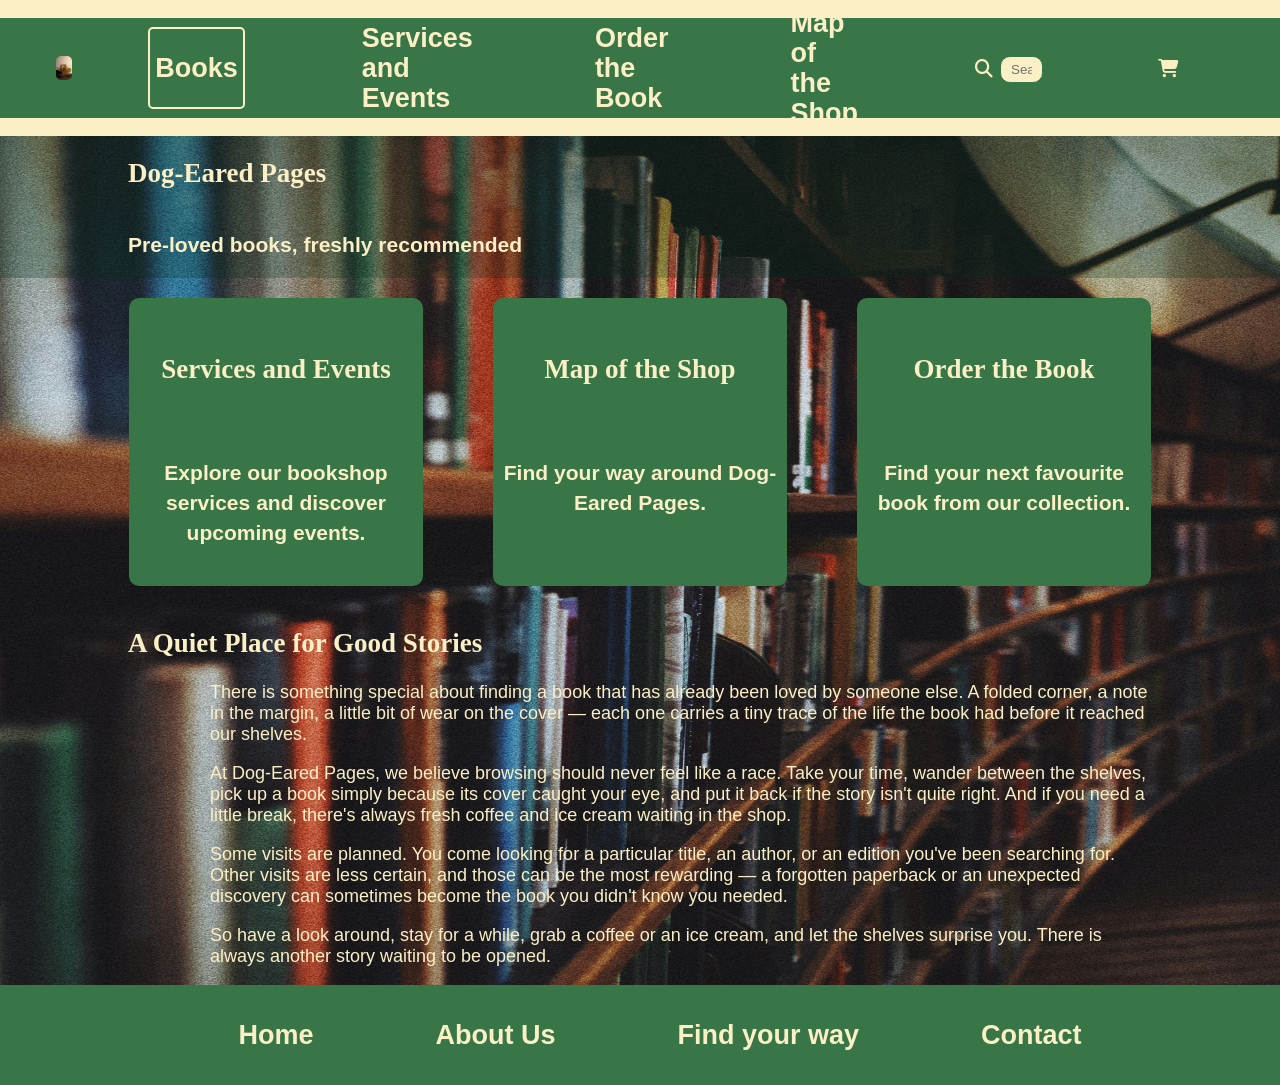
<file: index.html>
<!DOCTYPE html>
<html>
<head>
<meta name="viewport" content="width=device-width, initial-scale=1.0">
<title>Home | Bookshop Dog-Eared Pages</title>
<link rel="stylesheet" href="style.css">
<link rel="stylesheet" href="https://cdnjs.cloudflare.com/ajax/libs/font-awesome/6.6.0/css/all.min.css">

</head>
<body>

    <header>
        <nav>
            <ul class="list">
                <li class="logo">
                    <img src="pic/logo.jpg" alt="Dog-Eared Pages bookshop logo" width="100%">
                </li>
                <li>
                    <a href="books.html" class="active"><h2>Books</h2></a>
                </li>
                <li>
                    <a href="services.html"><h2>Services and Events</h2></a>
                </li>
                <li>
                    <a href="order.html"><h2>Order the Book</h2></a>
                </li>
                <li>
                    <a href="map.html"><h2>Map of the Shop</h2></a>
                </li>
                <li class="search">
                    <a href="#"><input type="text" placeholder="Search books, authors, ISBNs"></a>
                </li>
                <li class="busket">
                    <a href="#"></a>
                </li>
            </ul>
        </nav>
    </header>

    <main>
        <section class="hero">
            <img class="homeimg" src="pic/main_img.jpg" alt="Interior of the fictional Dog-Eared Pages bookshop">

            <div class="hero_text">
                <h1>Dog-Eared Pages</h1>
                <h3>Pre-loved books, freshly recommended</h3>
            </div>
        </section>

        <section class="menu_info">
            <div class="menucards">

                <a href="services.html" class="card">
                    <div>
                        <h1>Services and Events</h1>
                    </div>
                    <h3>Explore our bookshop services and discover upcoming events.</h3>
                </a>

                <a href="map.html" class="card">
                    <div>
                        <h1>Map of the Shop</h1>
                    </div>
                    <h3>Find your way around Dog-Eared Pages.</h3>
                </a>

                <a href="order.html" class="card">
                    <div>
                        <h1>Order the Book</h1>
                    </div>
                    <h3>Find your next favourite book from our collection.</h3>
                </a>

            </div>
        </section>

        <div class="hero_text1">
            <h2>A Quiet Place for Good Stories</h2>
            <p>There is something special about finding a book that has already been loved by someone else.
                A folded corner, a note in the margin, a little bit of wear on the cover — each one carries a tiny trace
                of the life the book had before it reached our shelves.</p>
            <p>At Dog-Eared Pages, we believe browsing should never feel like a race. Take your time, wander between
                the shelves, pick up a book simply because its cover caught your eye, and put it back if the story isn't quite right.
                And if you need a little break, there's always fresh coffee and ice cream waiting in the shop.</p>
            <p>Some visits are planned. You come looking for a particular title, an author, or an edition you've been searching for.
                Other visits are less certain, and those can be the most rewarding — a forgotten paperback or an unexpected discovery can
                sometimes become the book you didn't know you needed.</p>
            <p>So have a look around, stay for a while, grab a coffee or an ice cream, and let the shelves surprise you.
                There is always another story waiting to be opened.</p>
        </div>
    </main>

    <footer class="down">
        <ul class="list">
            <li>
                <a href="index.html"><h2>Home</h2></a>
            </li>
             <li>
                <a href="about.html"><h2>About Us</h2></a>
            </li>
            <li>
                <a href="map.html"><h2>Find your way</h2></a>
            </li>
            <li>
                <a href="contact.html"><h2>Contact</h2></a>
            </li>
        </ul>
    </footer>
 
</body>
</html>
</file>
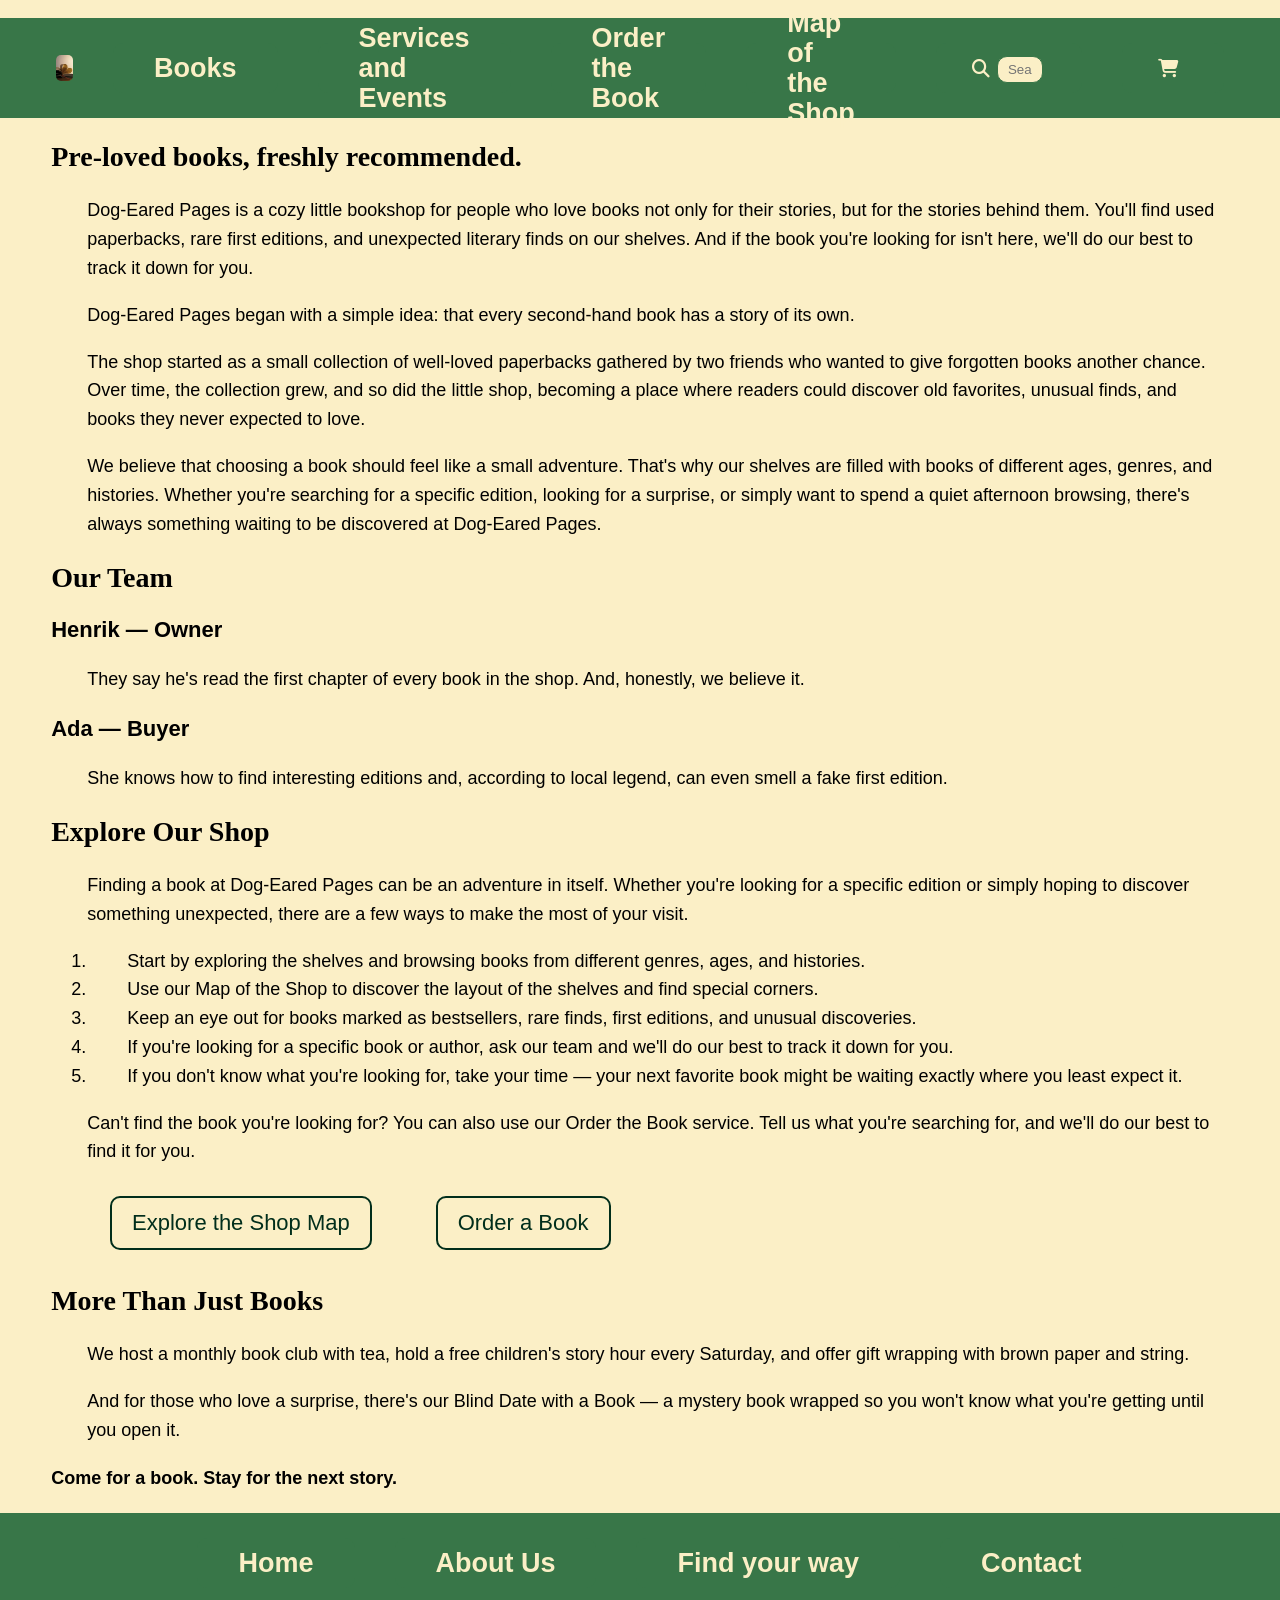
<file: about.html>
<!DOCTYPE html>
<html>
<head>
<meta name="viewport" content="width=device-width, initial-scale=1.0">
<title>About Us | Bookshop Dog-Eared Pages</title>
<link rel="stylesheet" href="style.css">
<link rel="stylesheet" href="https://cdnjs.cloudflare.com/ajax/libs/font-awesome/6.6.0/css/all.min.css">

</head>
<body>

    <header>
        <nav>
            <ul class="list">
                <li class="logo">
                    <img src="pic/logo.jpg" alt="Dog-Eared Pages bookshop logo" width="100%">
                </li>
                <li>
                    <a href="books.html"><h2>Books</h2></a>
                </li>
                <li>
                    <a href="services.html"><h2>Services and Events</h2></a>
                </li>
                <li>
                    <a href="order.html"><h2>Order the Book</h2></a>
                </li>
                <li>
                    <a href="map.html"><h2>Map of the Shop</h2></a>
                </li>
                <li class="search">
                    <a href="#"><input type="text" placeholder="Search books, authors, ISBNs"></a>
                </li>
                <li class="busket">
                    <a href="#"></a>
                </li>
            </ul>
        </nav>
    </header>

    <main class="about_main">
        <h2>Pre-loved books, freshly recommended.</h2>

        <p>Dog-Eared Pages is a cozy little bookshop for people who love books not only for their stories, but for the stories behind them.
        You'll find used paperbacks, rare first editions, and unexpected literary finds on our shelves.
        And if the book you're looking for isn't here, we'll do our best to track it down for you.
        </p>

        <p>Dog-Eared Pages began with a simple idea: that every second-hand book has a story of its own.</p>
        
        <p>The shop started as a small collection of well-loved paperbacks gathered by two friends who wanted to give forgotten
            books another chance. Over time, the collection grew, and so did the little shop, becoming a place where readers
            could discover old favorites, unusual finds, and books they never expected to love.</p>
            
        <p>We believe that choosing a book should feel like a small adventure. That's why our shelves are filled with books of
            different ages, genres, and histories. Whether you're searching for a specific edition, looking for a surprise,
            or simply want to spend a quiet afternoon browsing, there's always something waiting to be discovered at Dog-Eared Pages.</p>

        <h2>Our Team</h2>
        
        <h3>Henrik — Owner</h3>
        <p>They say he's read the first chapter of every book in the shop. And, honestly, we believe it.</p>

        <h3>Ada — Buyer</h3>
        <p>She knows how to find interesting editions and, according to local legend, can even smell a fake first edition.</p>
        
        <h2>Explore Our Shop</h2> <p>Finding a book at Dog-Eared Pages can be an adventure in itself.
            Whether you're looking for a specific edition or simply hoping to discover something unexpected,
            there are a few ways to make the most of your visit.</p>
        <ol>
            <li>Start by exploring the shelves and browsing books from different genres, ages, and histories.</li>
            <li>Use our Map of the Shop to discover the layout of the shelves and find special corners.</li>
            <li>Keep an eye out for books marked as bestsellers, rare finds, first editions, and unusual discoveries.</li>
            <li>If you're looking for a specific book or author, ask our team and we'll do our best to track it down for you.</li>
            <li>If you don't know what you're looking for, take your time — your next favorite book might be waiting exactly
                where you least expect it.</li>
        </ol>
        <p>Can't find the book you're looking for? You can also use our Order the Book service.
            Tell us what you're searching for, and we'll do our best to find it for you.</p>

        <a class="about_button" href="map.html">Explore the Shop Map</a>

        <a class="about_button1" href="order.html">Order a Book</a>
        
        <h2>More Than Just Books</h2>

        <p>We host a monthly book club with tea, hold a free children's story hour every Saturday,
            and offer gift wrapping with brown paper and string.</p>

        <p>And for those who love a surprise, there's our Blind Date with a Book — a mystery book wrapped
            so you won't know what you're getting until you open it.</p>

        <h4>Come for a book. Stay for the next story.</h4>
    </main>
            

    <footer class="down">
        <ul class="list">
            <li>
                <a href="index.html"><h2>Home</h2></a>
            </li>
             <li>
                <a href="about.html" class="active"><h2>About Us</h2></a>
            </li>
            <li>
                <a href="map.html"><h2>Find your way</h2></a>
            </li>
            <li>
                <a href="contact.html"><h2>Contact</h2></a>
            </li>
        </ul>
    </footer>
 
 
</body>
</html>
</file>
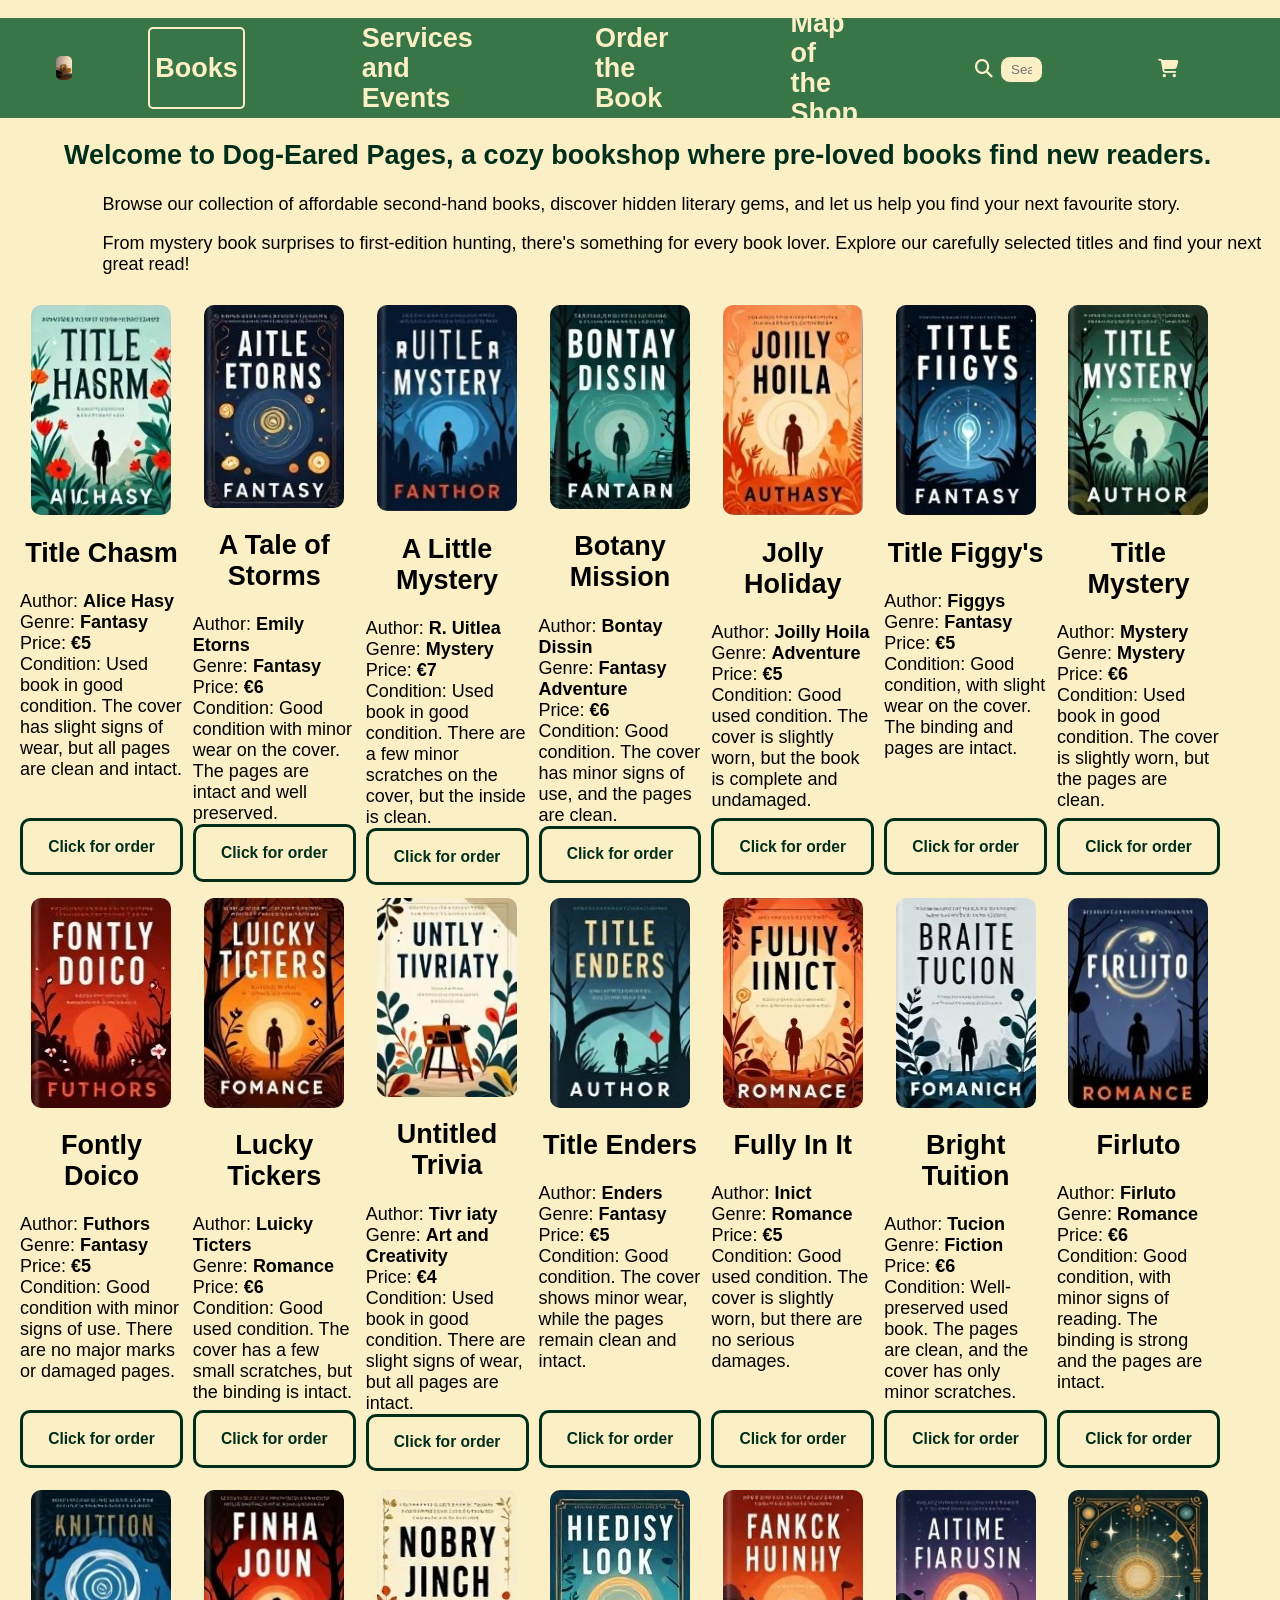
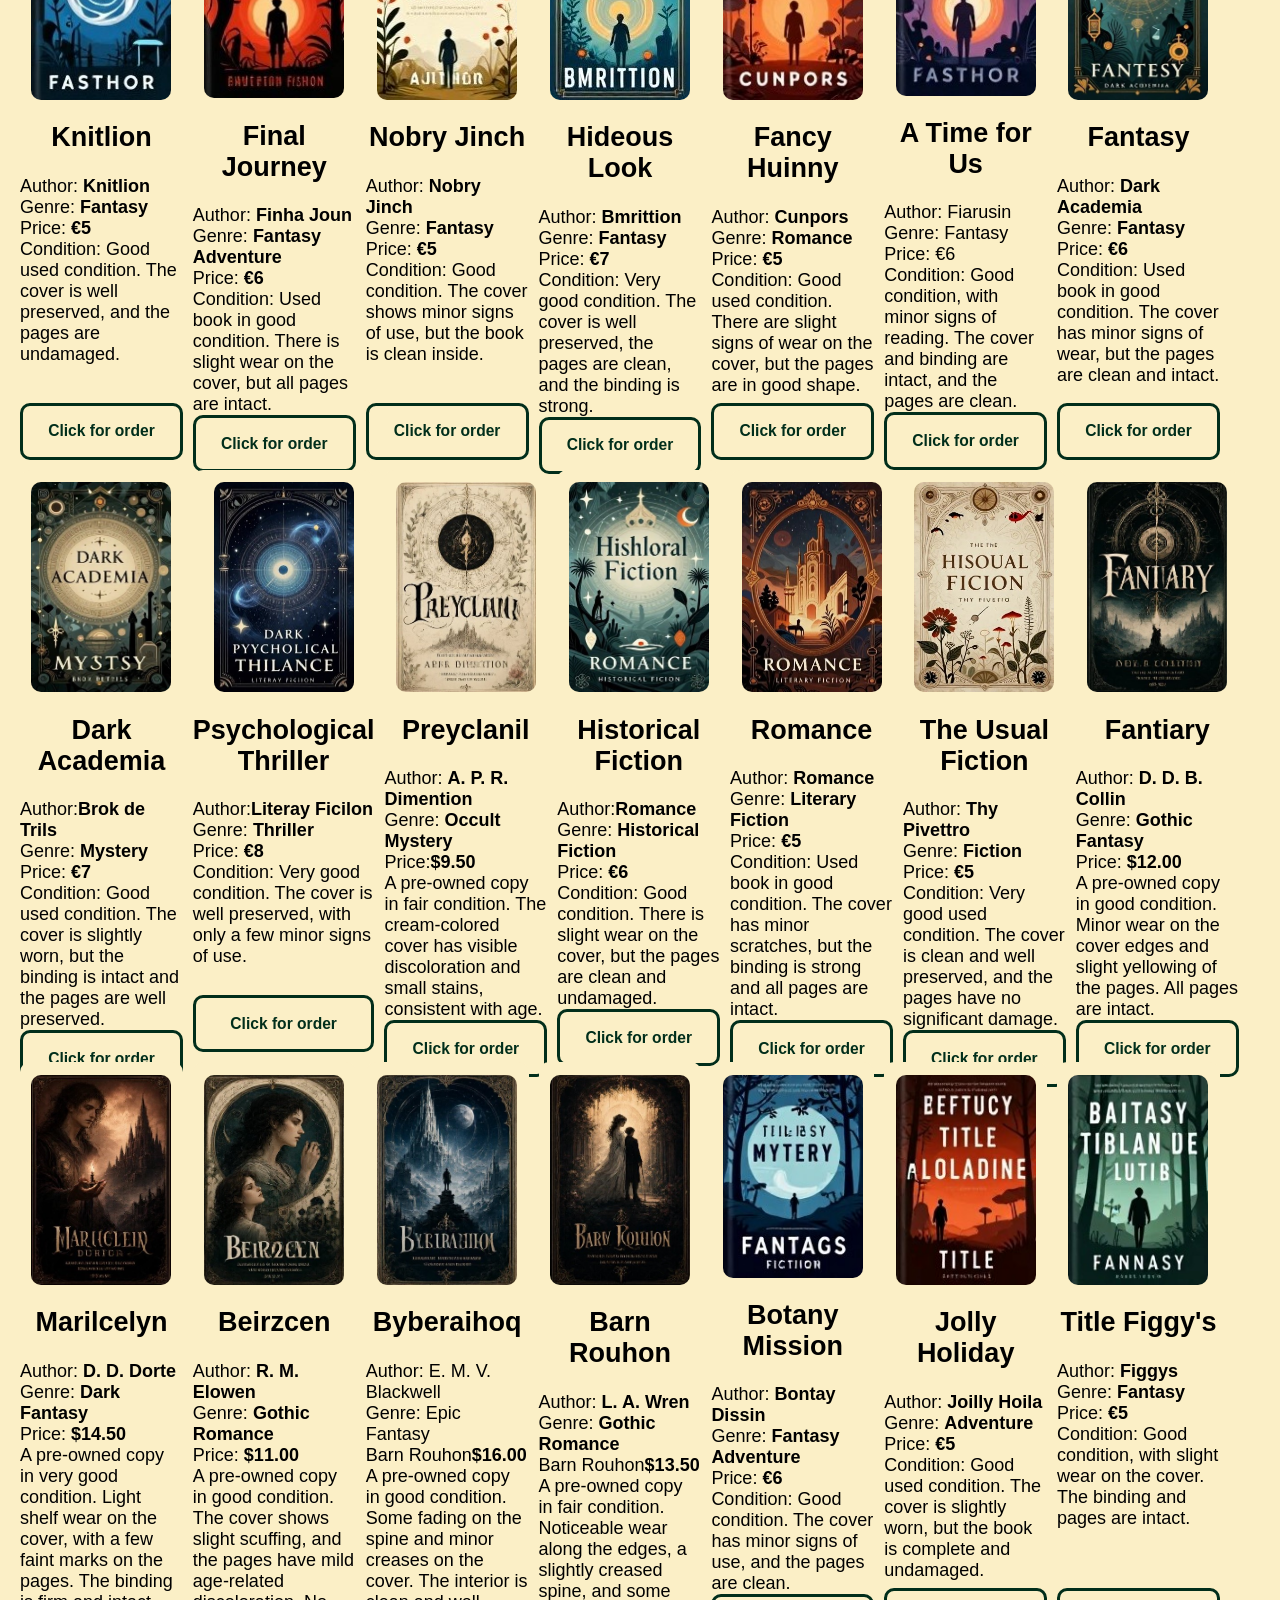
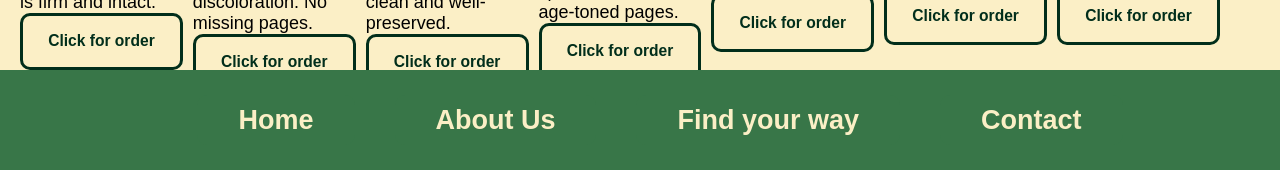
<file: books.html>
<!DOCTYPE html>
<html>
<head>
<meta name="viewport" content="width=device-width, initial-scale=1.0">
<title>Books | Bookshop Dog-Eared Pages</title>
<link rel="stylesheet" href="style.css">
<link rel="stylesheet" href="https://cdnjs.cloudflare.com/ajax/libs/font-awesome/6.6.0/css/all.min.css">

</head>
<body>

    <header>
        <nav>
            <ul class="list">
                <li class="logo">
                    <img src="pic/logo.jpg" alt="Dog-Eared Pages bookshop logo" width="100%">
                </li>
                <li>
                    <a href="books.html" class="active"><h2>Books</h2></a>
                </li>
                <li>
                    <a href="services.html"><h2>Services and Events</h2></a>
                </li>
                <li><a href="order.html" ><h2>Order the Book</h2></a>
                </li>
                <li>
                    <a href="map.html"><h2>Map of the Shop</h2></a>
                </li>
                <li class="search">
                    <a href="#"><input type="text" placeholder="Search books, authors, ISBNs"></a>
                </li>
                <li class="busket">
                    <a href="#"></a>
                </li>
            </ul>
        </nav>
    </header>

    <main>
        <div class="books_text">
            <h2>Welcome to Dog-Eared Pages, a cozy bookshop where pre-loved books find new readers.</h2>
            <p>Browse our collection of affordable second-hand books, discover hidden literary gems,
                and let us help you find your next favourite story.</p>
            <p>From mystery book surprises to first-edition hunting, there's something for every book lover.
                Explore our carefully selected titles and find your next great read!</p>
        </div>
        <div class="new_info">
            <div class="newcards">
                <div>
                    <img class="mainimg" src="pic/books/1.jpg" alt="Title Chasm">
                    <h2>Title Chasm</h2>
                    <p>Author: <strong>Alice Hasy</strong></p>
                    <p>Genre: <strong>Fantasy</strong></p>
                    <p>Price: <strong>€5</strong></p>
                    <p>Condition: Used book in good condition.
                    The cover has slight signs of wear,
                    but all pages are clean and intact.</p>
                    <button>
                        <h3>Click for order</h3>
                    </button>
                </div>
                <div>
                    <img class="mainimg" src="pic/books/2.jpg" alt="A Tale of Storms">
                    <h2>A Tale of Storms</h2>
                    <p>Author: <strong>Emily Etorns</strong></p>
                    <p>Genre: <strong>Fantasy</strong></p>
                    <p>Price: <strong>€6</strong></p>
                    <p>Condition: Good condition with minor wear on the cover.
                    The pages are intact and well preserved.</p>
                    <button>
                        <h3>Click for order</h3>
                    </button>
                </div>
                <div>
                    <img class="mainimg" src="pic/books/3.jpg" alt="A Little Mystery">
                    <h2>A Little Mystery</h2>
                    <p>Author: <strong>R. Uitlea</strong></p>
                    <p>Genre: <strong>Mystery</strong></p>
                    <p>Price: <strong>€7</strong></p>
                    <p>Condition: Used book in good condition.
                        There are a few minor scratches on the cover,
                        but the inside is clean.</p>
                    <button>
                        <h3>Click for order</h3>
                    </button>
                </div>
                <div>
                    <img class="mainimg" src="pic/books/4.jpg" alt="Botany Mission">
                    <h2>Botany Mission</h2>
                    <p>Author: <strong>Bontay Dissin</strong></p>
                    <p>Genre: <strong>Fantasy Adventure</strong></p>
                    <p>Price: <strong>€6</strong></p>
                    <p>Condition: Good condition.
                        The cover has minor signs of use, and the pages are clean.</p>
                    <button>
                        <h3>Click for order</h3>
                    </button>
                </div>
                <div>
                    <img class="mainimg" src="pic/books/5.jpg" alt="Jolly Holiday">
                    <h2>Jolly Holiday</h2>
                    <p>Author: <strong>Joilly Hoila</strong></p>
                    <p>Genre: <strong>Adventure</strong></p>
                    <p>Price: <strong>€5</strong></p>
                    <p>Condition: Good used condition.
                        The cover is slightly worn, but the book is complete and undamaged.</p>
                    <button>
                        <h3>Click for order</h3>
                    </button>
                </div>
                <div>
                    <img class="mainimg" src="pic/books/6.jpg" alt="Title Figgy's">
                    <h2>Title Figgy's</h2>
                    <p>Author: <strong>Figgys</strong></p>
                    <p>Genre: <strong>Fantasy</strong></p>
                    <p>Price: <strong>€5</strong></p>
                    <p>Condition: Good condition, with slight wear on the cover.
                        The binding and pages are intact.</p>
                    <button>
                        <h3>Click for order</h3>
                    </button>
                </div>
                <div>
                    <img class="mainimg" src="pic/books/7.jpg" alt="Title Mystery">
                    <h2>Title Mystery</h2>
                    <p>Author: <strong>Mystery</strong></p>
                    <p>Genre: <strong>Mystery</strong></p>
                    <p>Price: <strong>€6</strong></p>
                    <p>Condition: Used book in good condition.
                        The cover is slightly worn, but the pages are clean.</p>
                    <button>
                        <h3>Click for order</h3>
                    </button>
                </div>
                <div>
                    <img class="mainimg" src="pic/books/8.jpg" alt="Fontly Doico">
                    <h2>Fontly Doico</h2>
                    <p>Author: <strong>Futhors</strong></p>
                    <p>Genre: <strong>Fantasy</strong></p>
                    <p>Price: <strong>€5</strong></p>
                    <p>Condition: Good condition with minor signs of use.
                        There are no major marks or damaged pages.</p>
                    <button>
                        <h3>Click for order</h3>
                    </button>
                </div>
                <div>
                    <img class="mainimg" src="pic/books/9.jpg" alt="Lucky Tickers">
                    <h2>Lucky Tickers</h2>
                    <p>Author: <strong>Luicky Ticters</strong></p>
                    <p>Genre: <strong>Romance</strong></p>
                    <p>Price: <strong>€6</strong></p>
                    <p>Condition: Good used condition.
                        The cover has a few small scratches, but the binding is intact.</p>
                    <button>
                        <h3>Click for order</h3>
                    </button>
                </div>
                <div>
                    <img class="mainimg" src="pic/books/10.jpg" alt="Untitled Trivia">
                    <h2>Untitled Trivia</h2>
                    <p>Author: <strong>Tivr iaty</strong></p>
                    <p>Genre: <strong>Art and Creativity</strong></p>
                    <p>Price: <strong>€4</strong></p>
                    <p>Condition: Used book in good condition.
                        There are slight signs of wear, but all pages are intact.</p>
                    <button>
                        <h3>Click for order</h3>
                    </button>
                </div>
                <div>
                    <img class="mainimg" src="pic/books/11.jpg" alt="Title Enders">
                    <h2>Title Enders</h2>
                    <p>Author: <strong>Enders</strong></p>
                    <p>Genre: <strong>Fantasy</strong></p>
                    <p>Price: <strong>€5</strong></p>
                    <p>Condition: Good condition.
                        The cover shows minor wear, while the pages remain clean and intact.</p>
                    <button>
                        <h3>Click for order</h3>
                    </button>
                </div>
<div>
                    <img class="mainimg" src="pic/books/12.jpg" alt="Fully In It">
                    <h2>Fully In It</h2>
                    <p>Author: <strong>Inict</strong></p>
                    <p>Genre: <strong>Romance</strong></p>
                    <p>Price: <strong>€5</strong></p>
                    <p>Condition: Good used condition.
                        The cover is slightly worn, but there are no serious damages.</p>
                    <button>
                        <h3>Click for order</h3>
                    </button>
                </div>
                <div>
                    <img class="mainimg" src="pic/books/13.jpg" alt="Bright Tuition">
                    <h2>Bright Tuition</h2>
                    <p>Author: <strong>Tucion</strong></p>
                    <p>Genre: <strong>Fiction</strong></p>
                    <p>Price: <strong>€6</strong></p>
                    <p>Condition: Well-preserved used book.
                        The pages are clean, and the cover has only minor scratches.</p>
                    <button>
                        <h3>Click for order</h3>
                    </button>
                </div>
                <div>
                    <img class="mainimg" src="pic/books/14.jpg" alt="Firluto">
                    <h2>Firluto</h2>
                    <p>Author: <strong>Firluto</strong></p>
                    <p>Genre: <strong>Romance</strong></p>
                    <p>Price: <strong>€6</strong></p>
                    <p>Condition: Good condition, with minor signs of reading.
                        The binding is strong and the pages are intact.</p>
                    <button>
                        <h3>Click for order</h3>
                    </button>
                </div>
                <div>
                    <img class="mainimg" src="pic/books/15.jpg" alt="Knitlion">
                    <h2>Knitlion</h2>
                    <p>Author: <strong>Knitlion</strong></p>
                    <p>Genre: <strong>Fantasy</strong></p>
                    <p>Price: <strong>€5</strong></p>
                    <p>Condition: Good used condition.
                        The cover is well preserved, and the pages are undamaged.</p>
                    <button>
                        <h3>Click for order</h3>
                    </button>
                </div>
                <div>
                    <img class="mainimg" src="pic/books/16.jpg" alt="Final Journey">
                    <h2>Final Journey</h2>
                    <p>Author: <strong>Finha Joun</strong></p>
                    <p>Genre: <strong>Fantasy Adventure</strong></p>
                    <p>Price: <strong>€6</strong></p>
                    <p>Condition: Used book in good condition.
                        There is slight wear on the cover, but all pages are intact.</p>
                    <button>
                        <h3>Click for order</h3>
                    </button>
                </div>
                <div>
                    <img class="mainimg" src="pic/books/17.jpg" alt="Nobry Jinch">
                    <h2>Nobry Jinch</h2>
                    <p>Author: <strong>Nobry Jinch</strong></p>
                    <p>Genre: <strong>Fantasy</strong></p>
                    <p>Price: <strong>€5</strong></p>
                    <p>Condition: Good condition.
                        The cover shows minor signs of use, but the book is clean inside.</p>
                    <button>
                        <h3>Click for order</h3>
                    </button>
                </div>
                <div>
                    <img class="mainimg" src="pic/books/18.jpg" alt="Hideous Look">
                    <h2>Hideous Look</h2>
                    <p>Author: <strong>Bmrittion</strong></p>
                    <p>Genre: <strong>Fantasy</strong></p>
                    <p>Price: <strong>€7</strong></p>
                    <p>Condition: Very good condition. The cover is well preserved, 
                        the pages are clean, and the binding is strong.</p>
                    <button>
                        <h3>Click for order</h3>
                    </button>
                </div>
                <div>
                    <img class="mainimg" src="pic/books/19.jpg" alt="Fancy Huinny">
                    <h2>Fancy Huinny</h2>
                    <p>Author: <strong>Cunpors</strong></p>
                    <p>Genre: <strong>Romance</strong></p>
                    <p>Price: <strong>€5</strong></p>
                    <p>Condition: Good used condition. There are slight signs
                        of wear on the cover, but the pages are in good shape.</p>
                    <button>
                        <h3>Click for order</h3>
                    </button>
                </div>
                <div>
                    <img class="mainimg" src="pic/books/20.jpg" alt="A Time for Us">
                    <h2>A Time for Us</h2>
                    <p>Author: Fiarusin<strong></strong></p>
                    <p>Genre: Fantasy<strong></strong></p>
                    <p>Price: €6<strong></strong></p>
                    <p>Condition: Good condition, with minor signs of reading.
                        The cover and binding are intact, and the pages are clean.</p>
                    <button>
                        <h3>Click for order</h3>
                    </button>
                </div>
                <div>
                    <img class="mainimg" src="pic/books/21.jpg" alt="Fantasy">
                    <h2>Fantasy</h2>
                    <p>Author: <strong>Dark Academia</strong></p>
                    <p>Genre: <strong>Fantasy</strong></p>
                    <p>Price: <strong>€6</strong></p>
                    <p>Condition: Used book in good condition.
                        The cover has minor signs of wear, but the pages are clean and intact.</p>
                    <button>
                        <h3>Click for order</h3>
                    </button>
                </div>
                <div>
                    <img class="mainimg" src="pic/books/22.jpg" alt="Dark Academia">
                    <h2>Dark Academia</h2>
                    <p>Author:<strong>Brok de Trils</strong></p>
                    <p>Genre: <strong>Mystery</strong></p>
                    <p>Price: <strong>€7</strong></p>
                    <p>Condition: Good used condition. The cover is slightly worn, 
                        but the binding is intact and the pages are well preserved.</p>
                    <button>
                        <h3>Click for order</h3>
                    </button>
                </div>
                <div>
                    <img class="mainimg" src="pic/books/23.jpg" alt="Psychological Thriller">
                    <h2>Psychological Thriller</h2>
                    <p>Author:<strong>Literay Ficilon</strong></p>
                    <p>Genre: <strong>Thriller</strong></p>
                    <p>Price: <strong>€8</strong></p>
                    <p>Condition: Very good condition. The cover is well preserved,
                        with only a few minor signs of use.</p>
                    <button>
                        <h3>Click for order</h3>
                    </button>
                </div>
                <div>
                    <img class="mainimg" src="pic/books/24.jpg" alt="Preyclanil">
                    <h2>Preyclanil</h2>
                    <p>Author: <strong>A. P. R. Dimention</strong></p>
                    <p>Genre: <strong>Occult Mystery</strong></p>
                    <p>Price:<strong>$9.50</strong></p>
                    <p>A pre-owned copy in fair condition. The cream-colored cover has visible
                        discoloration and small stains, consistent with age.</p>
                    <button>
                        <h3>Click for order</h3>
                    </button>
                </div>
                <div>
                    <img class="mainimg" src="pic/books/25.jpg" alt="Historical Fiction">
                    <h2>Historical Fiction</h2>
                    <p>Author:<strong>Romance</strong></p>
                    <p>Genre: <strong>Historical Fiction</strong></p>
                    <p>Price: <strong>€6</strong></p>
                    <p>Condition: Good condition. There is slight wear on the cover,
                        but the pages are clean and undamaged.</p>
                    <button>
                        <h3>Click for order</h3>
                    </button>
                </div>
                <div>
                    <img class="mainimg" src="pic/books/26.jpg" alt="Romance">
                    <h2>Romance</h2>
                    <p>Author: <strong>Romance</strong></p>
                    <p>Genre: <strong>Literary Fiction</strong></p>
                    <p>Price: <strong>€5</strong></p>
                    <p>Condition: Used book in good condition. The cover has minor scratches,
                        but the binding is strong and all pages are intact.</p>
                    <button>
                        <h3>Click for order</h3>
                    </button>
                </div>
                <div>
                    <img class="mainimg" src="pic/books/27.jpg" alt="The Usual Fiction">
                    <h2>The Usual Fiction</h2>
                    <p>Author: <strong>Thy Pivettro</strong></p>
                    <p>Genre: <strong>Fiction</strong></p>
                    <p>Price: <strong>€5</strong></p>
                    <p>Condition: Very good used condition. The cover is clean and
                        well preserved, and the pages have no significant damage.</p>
                    <button>
                        <h3>Click for order</h3>
                    </button>
                </div>
                <div>
                    <img class="mainimg" src="pic/books/28.jpg" alt="Fantiary">
                    <h2>Fantiary</h2>
                    <p>Author: <strong>D. D. B. Collin</strong></p>
                    <p>Genre: <strong>Gothic Fantasy</strong></p>
                    <p>Price: <strong>$12.00</strong></p>
                    <p>A pre-owned copy in good condition. Minor wear on the cover
                        edges and slight yellowing of the pages. All pages are intact.</p>
                    <button>
                        <h3>Click for order</h3>
                    </button>
                </div>
                <div>
                    <img class="mainimg" src="pic/books/29.jpg" alt="Marilcelyn">
                    <h2>Marilcelyn</h2>
                    <p>Author: <strong>D. D. Dorte</strong></p>
                    <p>Genre: <strong>Dark Fantasy</strong></p>
                    <p>Price: <strong>$14.50</strong></p>
                    <p>A pre-owned copy in very good condition. Light shelf wear on
                        the cover, with a few faint marks on the pages. The binding is firm and intact.</p>
                    <button>
                        <h3>Click for order</h3>
                    </button>
                </div>
                <div>
                    <img class="mainimg" src="pic/books/30.jpg" alt="Beirzcen">
                    <h2>Beirzcen</h2>
                    <p>Author: <strong>R. M. Elowen</strong></p>
                    <p>Genre: <strong>Gothic Romance</strong></p>
                    <p>Price: <strong>$11.00</strong></p>
                    <p>A pre-owned copy in good condition. The cover shows slight scuffing,
                        and the pages have mild age-related discoloration. No missing pages.</p>
                    <button>
                        <h3>Click for order</h3>
                    </button>
                </div>
                <div>
                    <img class="mainimg" src="pic/books/31.jpg" alt="Byberaihoq">
                    <h2>Byberaihoq</h2>
                    <p>Author: E. M. V. Blackwell<strong></strong></p>
                    <p>Genre: Epic Fantasy<strong></strong></p>
                    <p>Barn Rouhon<strong>$16.00</strong></p>
                    <p>A pre-owned copy in good condition. Some fading on the spine
                        and minor creases on the cover. The interior is clean and well-preserved.</p>
                    <button>
                        <h3>Click for order</h3>
                    </button>
                </div>
                <div>
                    <img class="mainimg" src="pic/books/32.jpg" alt="Barn Rouhon">
                    <h2>Barn Rouhon</h2>
                    <p>Author: <strong>L. A. Wren</strong></p>
                    <p>Genre: <strong>Gothic Romance</strong></p>
                    <p>Barn Rouhon<strong>$13.50</strong></p>
                    <p>A pre-owned copy in fair condition. Noticeable wear along the edges,
                        a slightly creased spine, and some age-toned pages.</p>
                    <button>
                        <h3>Click for order</h3>
                    </button>
                </div>
                <div>
                    <img class="mainimg" src="pic/books/33.jpg" alt="Botany Mission">
                    <h2>Botany Mission</h2>
                    <p>Author: <strong>Bontay Dissin</strong></p>
                    <p>Genre: <strong>Fantasy Adventure</strong></p>
                    <p>Price: <strong>€6</strong></p>
                    <p>Condition: Good condition.
                        The cover has minor signs of use, and the pages are clean.</p>
                    <button>
                        <h3>Click for order</h3>
                    </button>
                </div>
                <div>
                    <img class="mainimg" src="pic/books/34.jpg" alt="Jolly Holiday">
                    <h2>Jolly Holiday</h2>
                    <p>Author: <strong>Joilly Hoila</strong></p>
                    <p>Genre: <strong>Adventure</strong></p>
                    <p>Price: <strong>€5</strong></p>
                    <p>Condition: Good used condition.
                        The cover is slightly worn, but the book is complete and undamaged.</p>
                    <button>
                        <h3>Click for order</h3>
                    </button>
                </div>
                <div>
                    <img class="mainimg" src="pic/books/35.jpg" alt="Title Figgy's">
                    <h2>Title Figgy's</h2>
                    <p>Author: <strong>Figgys</strong></p>
                    <p>Genre: <strong>Fantasy</strong></p>
                    <p>Price: <strong>€5</strong></p>
                    <p>Condition: Good condition, with slight wear on the cover.
                        The binding and pages are intact.</p>
                    <button>
                        <h3>Click for order</h3>
                    </button>
                </div>
    </main>
    
    <footer class="down">
        <ul class="list">
            <li>
                <a href="index.html"><h2>Home</h2></a>
            </li>
             <li>
                <a href="about.html"><h2>About Us</h2></a>
            </li>
            <li>
                <a href="map.html"><h2>Find your way</h2></a>
            </li>
            <li>
                <a href="contact.html"><h2>Contact</h2></a>
            </li>
        </ul>
    </footer>
 
 
</body>
</html>
</file>
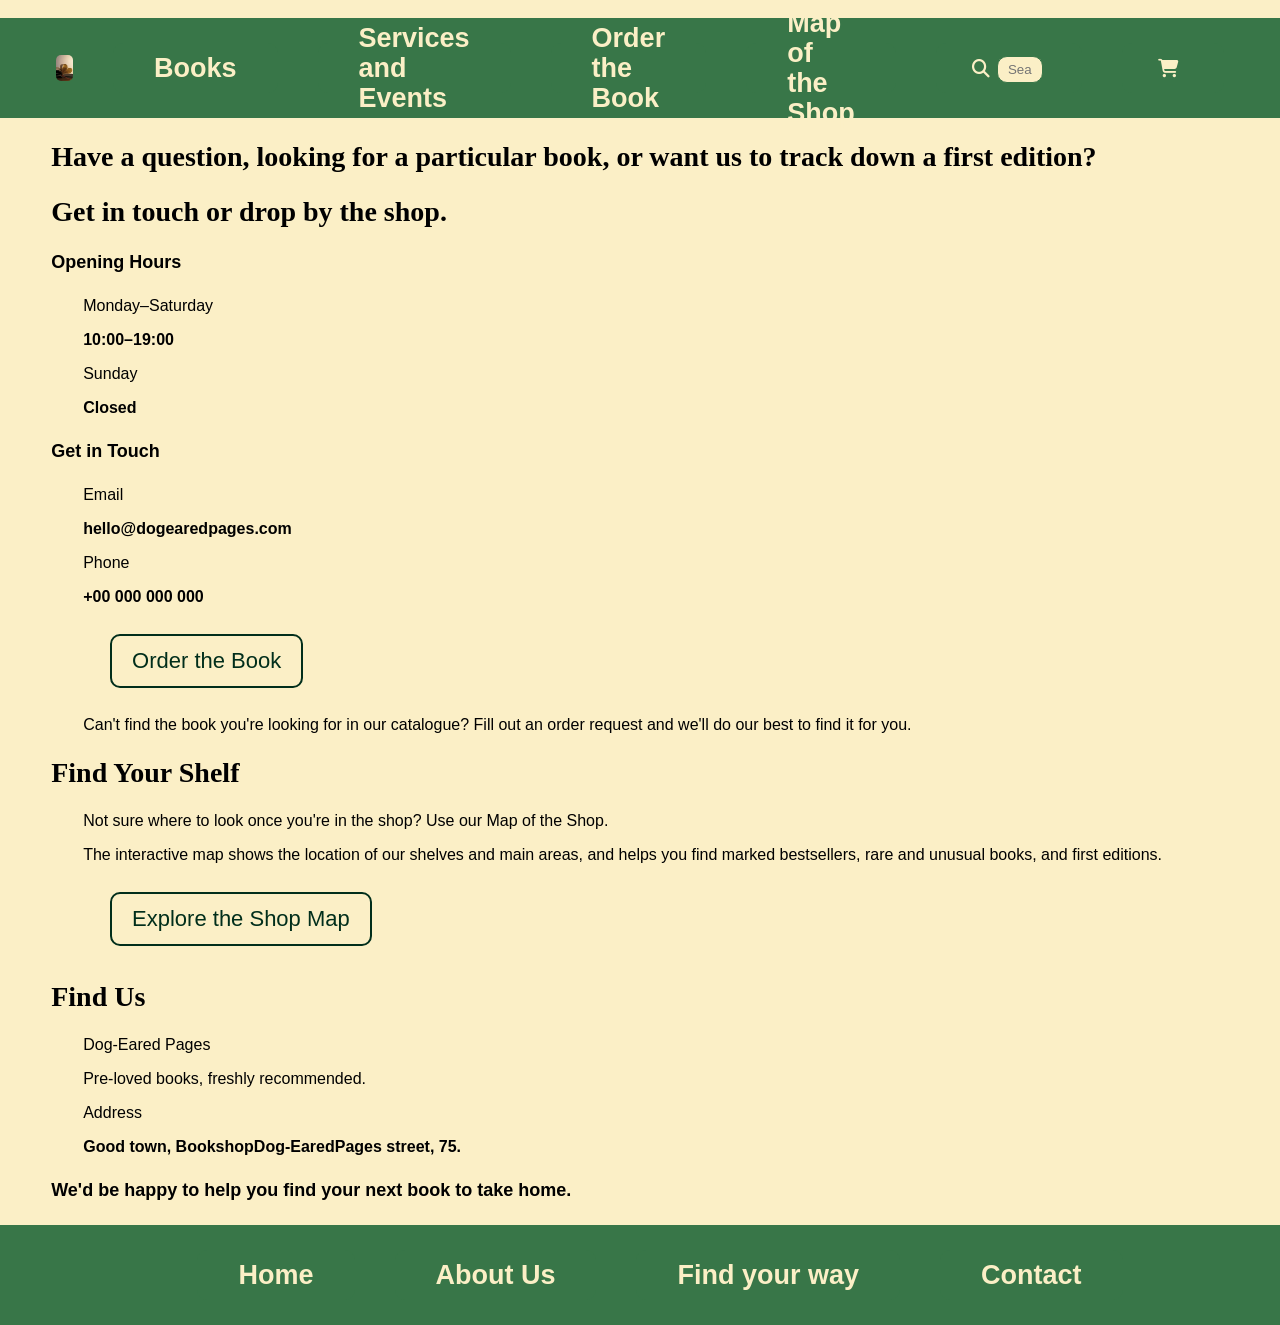
<file: contact.html>
<!DOCTYPE html>
<html>
<head>
<meta name="viewport" content="width=device-width, initial-scale=1.0">
<title>Contact | Bookshop Dog-Eared Pages</title>
<link rel="stylesheet" href="style.css">
<link rel="stylesheet" href="https://cdnjs.cloudflare.com/ajax/libs/font-awesome/6.6.0/css/all.min.css">

</head>
<body>

    <header>
        <nav>
            <ul class="list">
                <li class="logo">
                    <img src="pic/logo.jpg" alt="Dog-Eared Pages bookshop logo" width="100%">
                </li>
                <li>
                    <a href="books.html"><h2>Books</h2></a>
                </li>
                <li>
                    <a href="services.html"><h2>Services and Events</h2></a>
                </li>
                <li><a href="order.html"><h2>Order the Book</h2></a>
                </li>
                <li>
                    <a href="map.html"><h2>Map of the Shop</h2></a>
                </li>
                <li class="search">
                    <a href="#"><input type="text" placeholder="Search books, authors, ISBNs"></a>
                </li>
                <li class="busket">
                    <a href="#"></a>
                </li>
            </ul>
        </nav>
    </header>

    <main class="contact_main">
        <h2>Have a question, looking for a particular book, or want us to track down a first edition?</h2>
        <h2>Get in touch or drop by the shop.</h2>

        <h4>Opening Hours</h4>

        <p>Monday–Saturday</p>
        <p><strong>10:00–19:00</strong></p>

        <p>Sunday</p>
        <p><strong>Closed</strong></p>

        <h4>Get in Touch</h4>

        <p>Email</p>
        <p><strong>hello@dogearedpages.com</strong></p>

        <p>Phone</p>
        <p><strong>+00 000 000 000</strong></p>

        <a class="contact_button" href="order.html">Order the Book</a>
      
        <p>Can't find the book you're looking for in our catalogue? Fill out an order request and we'll do our best to find it for you.</p>
     
        <h2>Find Your Shelf</h2>

        <p>Not sure where to look once you're in the shop? Use our Map of the Shop.</p>

        <p>The interactive map shows the location of our shelves and main areas, and helps you find marked bestsellers,
        rare and unusual books, and first editions.</p>

        <a class="contact_button" href="map.html">Explore the Shop Map</a>
        
        <h2>Find Us</h2>

        <p>Dog-Eared Pages</p>
        <p>Pre-loved books, freshly recommended.</p>

        <p>Address</p>
        <p><strong>Good town, BookshopDog-EaredPages street, 75.</strong></p>

        <h4>We'd be happy to help you find your next book to take home.</h4>
    </main>

    <footer class="down">
        <ul class="list">
            <li>
                <a href="index.html"><h2>Home</h2></a>
            </li>
             <li>
                <a href="about.html"><h2>About Us</h2></a>
            </li>
            <li>
                <a href="map.html"><h2>Find your way</h2></a>
            </li>
            <li>
                <a href="contact.html" class="active"><h2>Contact</h2></a>
            </li>
        </ul>
    </footer>
 
 
</body>
</html>
</file>
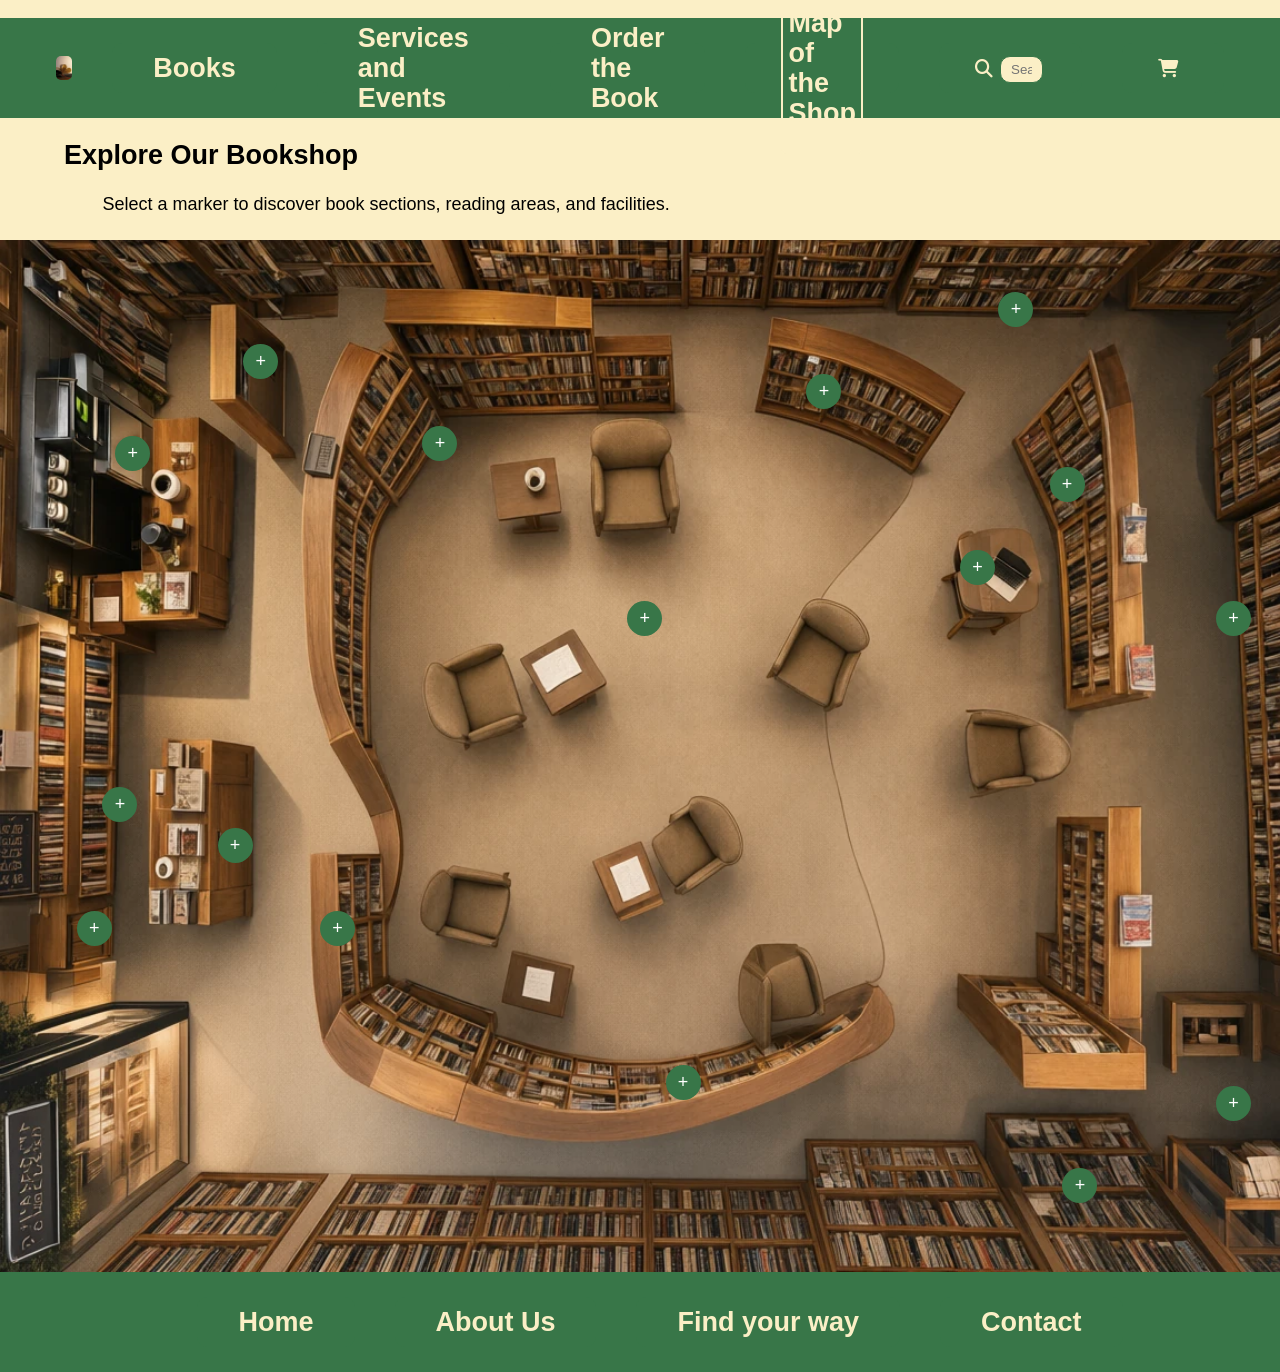
<file: map.html>
<!DOCTYPE html>
<html>
<head>
<meta name="viewport" content="width=device-width, initial-scale=1.0">
<title>Map | Bookshop Dog-Eared Pages</title>
<link rel="stylesheet" href="style.css">
<link rel="stylesheet" href="https://cdnjs.cloudflare.com/ajax/libs/font-awesome/6.6.0/css/all.min.css">

</head>
<body>

    <header>
        <nav>
            <ul class="list">
                <li class="logo">
                    <img src="pic/logo.jpg" alt="Dog-Eared Pages bookshop logo" width="100%">
                </li>
                <li>
                    <a href="books.html"><h2>Books</h2></a>
                </li>
                <li>
                    <a href="services.html"><h2>Services and Events</h2></a>
                </li>
                <li>
                    <a href="order.html"><h2>Order the Book</h2></a>
                </li>
                <li>
                    <a href="map.html" class="active"><h2>Map of the Shop</h2></a>
                </li>
                <li class="search">
                    <a href="#"><input type="text" placeholder="Search books, authors, ISBNs"></a>
                </li>
                <li class="busket">
                    <a href="#"></a>
                </li>
            </ul>
        </nav>    
    </header>
    
    <main>
        <section class="map_intro">
            <h2>Explore Our Bookshop</h2>
            <p>Select a marker to discover book sections,
                reading areas, and facilities.</p>
        </section>
        <div class="map_container">
            <img class="mainimg" src="pic/map.webp" alt="Dog-Eared Pages bookshop map">


            <div class="checkbox">
                <div>
                    <input type="checkbox" id="rare_books">

                    <label for="rare_books" class="map_marker rare_books_marker">
                        +
                    </label>

                    <div class="map_popup rare_books_popup">
                        <img src="pic/rare_books.jpg" alt="Rare books">
                        <h3>Rare Books</h3>
                        <p>Unusual titles and first editions can be found here.</p>
                    </div>
                </div>
                <div>
                    <input type="checkbox" id="signature_shelf">

                    <label for="signature_shelf" class="map_marker signature_shelf_marker">
                        +
                    </label>

                    <div class="map_popup signature_shelf_popup">
                        <img src="pic/signature_shelf.jpg" alt="Signature Shelf">
                        <h3>Signature Shelf</h3>
                        <p>Here you’ll find the most special books, handpicked by our store.</p>
                    </div>
                </div>
                <div>
                    <input type="checkbox" id="new_arrivals">

                    <label for="new_arrivals" class="map_marker new_arrivals_marker">
                        +
                    </label>

                    <div class="map_popup new_arrivals_popup">
                        <img src="pic/new_arrivals.jpg" alt="New Arrivals">
                        <h3>New Arrivals</h3>
                        <p>Discover the latest books to join our collection.</p>
                    </div>
                </div>
                <div>
                    <input type="checkbox" id="bestsellers">

                    <label for="bestsellers" class="map_marker bestsellers_marker">
                        +
                    </label>

                    <div class="map_popup bestsellers_popup">
                        <img src="pic/bestsellers.jpg" alt="Bestsellers">
                        <h3>Bestsellers</h3>
                        <p>Popular titles loved by our readers.</p>
                    </div>
                </div>
                <div>
                    <input type="checkbox" id="classics">

                    <label for="classics" class="map_marker classics_marker">
                        +
                    </label>

                    <div class="map_popup classics_popup">
                        <img src="pic/classics.jpg" alt="Classics">
                        <h3>Classics</h3>
                        <p>Timeless works that have shaped literature.</p>
                    </div>
                </div>
                <div>
                    <input type="checkbox" id="hidden_gems">

                    <label for="hidden_gems" class="map_marker hidden_gems_marker">
                        +
                    </label>

                    <div class="map_popup hidden_gems_popup">
                        <img src="pic/hidden_gems.jpg" alt="Hidden Gems">
                        <h3>Hidden Gems</h3>
                        <p>Discover remarkable books that deserve more attention.</p>
                    </div>
                </div>
                <div>
                    <input type="checkbox" id="art_design">

                    <label for="art_design" class="map_marker art_design_marker">
                        +
                    </label>

                    <div class="map_popup art_design_popup">
                        <img src="pic/art_design.jpg" alt="Art & Design">
                        <h3>Art & Design</h3>
                        <p>Inspiring books on art, design, photography, and visual culture.</p>
                    </div>
                </div>    
                <div>
                    <input type="checkbox" id="limited_editions">

                    <label for="limited_editions" class="map_marker limited_editions_marker">
                        +
                    </label>

                    <div class="map_popup limited_editions_popup">
                        <img src="pic/limited_editions.jpg" alt="Limited Editions">
                        <h3>Limited Editions</h3>
                        <p>Special editions for collectors and devoted readers.</p>
                    </div>
                </div>     
                <div>
                    <input type="checkbox" id="new_noteworthy">

                    <label for="new_noteworthy" class="map_marker new_noteworthy_marker">
                        +
                    </label>

                    <div class="map_popup new_noteworthy_popup">
                        <img src="pic/new_noteworthy.jpg" alt="New & Noteworthy">
                        <h3>New & Noteworthy</h3>
                        <p>Fresh releases and books worth discovering.</p>
                    </div>
                </div>    
                <div>
                    <input type="checkbox" id="books_for_collectors">

                    <label for="books_for_collectors" class="map_marker books_for_collectors_marker">
                        +
                    </label>

                    <div class="map_popup books_for_collectors_popup">
                        <img src="pic/books_for_collectors.jpg" alt="Books for Collectors">
                        <h3>Books for Collectors</h3>
                        <p>Beautiful and distinctive editions to treasure.</p>
                    </div>
                </div>  
                <div>
                    <input type="checkbox" id="ice_cream_vending_machine">

                    <label for="ice_cream_vending_machine" class="map_marker ice_cream_vending_machine_marker">
                        +
                    </label>

                    <div class="map_popup ice_cream_vending_machine_popup">
                        <img src="pic/ice_cream_vending_machine.jpg" alt="Ice Cream Vending Machine">
                        <h3>Ice Cream Vending Machine</h3>
                        <p>Fresh ice cream, available whenever you need a sweet treat.</p>
                    </div>
                </div>  
                <div>
                    <input type="checkbox" id="coffee_vending_machine">

                    <label for="coffee_vending_machine" class="map_marker coffee_vending_machine_marker">
                        +
                    </label>

                    <div class="map_popup coffee_vending_machine_popup">
                        <img src="pic/coffee_vending_machine.jpg" alt="Coffee Vending Machine">
                        <h3>Coffee Vending Machine</h3>
                        <p>Freshly brewed coffee, ready whenever you need a little boost.</p>
                    </div>
                </div>  
                <div>
                    <input type="checkbox" id="reading_lounge">

                    <label for="reading_lounge" class="map_marker reading_lounge_marker">
                        +
                    </label>

                    <div class="map_popup reading_lounge_popup">
                        <img src="pic/reading_lounge.jpg" alt="Reading Lounge">
                        <h3>Reading Lounge</h3>
                        <p>A cozy space with comfortable armchairs where you can sit back, relax, and enjoy a good book.</p>
                    </div>
                </div>  
                <div>
                    <input type="checkbox" id="visitors_restroom">

                    <label for="visitors_restroom" class="map_marker visitors_restroom_marker">
                        +
                    </label>

                    <div class="map_popup visitors_restroom_popup">
                        <img src="pic/visitors_restroom.jpg" alt="Visitors’ Restroom">
                        <h3>Visitors’ Restroom</h3>
                        <p>A convenient space for our guests to use during their visit.</p>
                    </div>
                </div>  
                <div>
                    <input type="checkbox" id="audiobook_listening_area">

                    <label for="audiobook_listening_area" class="map_marker audiobook_listening_area_marker">
                        +
                    </label>

                    <div class="map_popup audiobook_listening_area_popup">
                        <img src="pic/audiobook_listening_area.jpg" alt="Audiobook Listening Area">
                        <h3>Audiobook Listening Area</h3>
                        <p>Make yourself comfortable and listen to an audiobook right here in the store.</p>
                    </div>
                </div>
                <div>
                    <input type="checkbox" id="dog_eared_pages">

                    <label for="dog_eared_pages" class="map_marker dog_eared_pages_marker">
                        +
                    </label>

                    <div class="map_popup dog_eared_pages_popup">
                        <img src="pic/dog_eared_pages.jpg" alt="Dog-Eared Pages">
                        <h3>Dog-Eared Pages</h3>
                        <p>Come for a book. Stay for the next story.</p>
                    </div>
                </div>
            </div>
        </div>
    </main>



    <footer class="down">
        <ul class="list">
            <li>
                <a href="index.html"><h2>Home</h2></a>
            </li>
             <li>
                <a href="about.html"><h2>About Us</h2></a>
            </li>
            <li>
                <a href="map.html"><h2>Find your way</h2></a>
            </li>
            <li>
                <a href="contact.html"><h2>Contact</h2></a>
            </li>
        </ul>
    </footer>
 
 
</body>
</html>
</file>
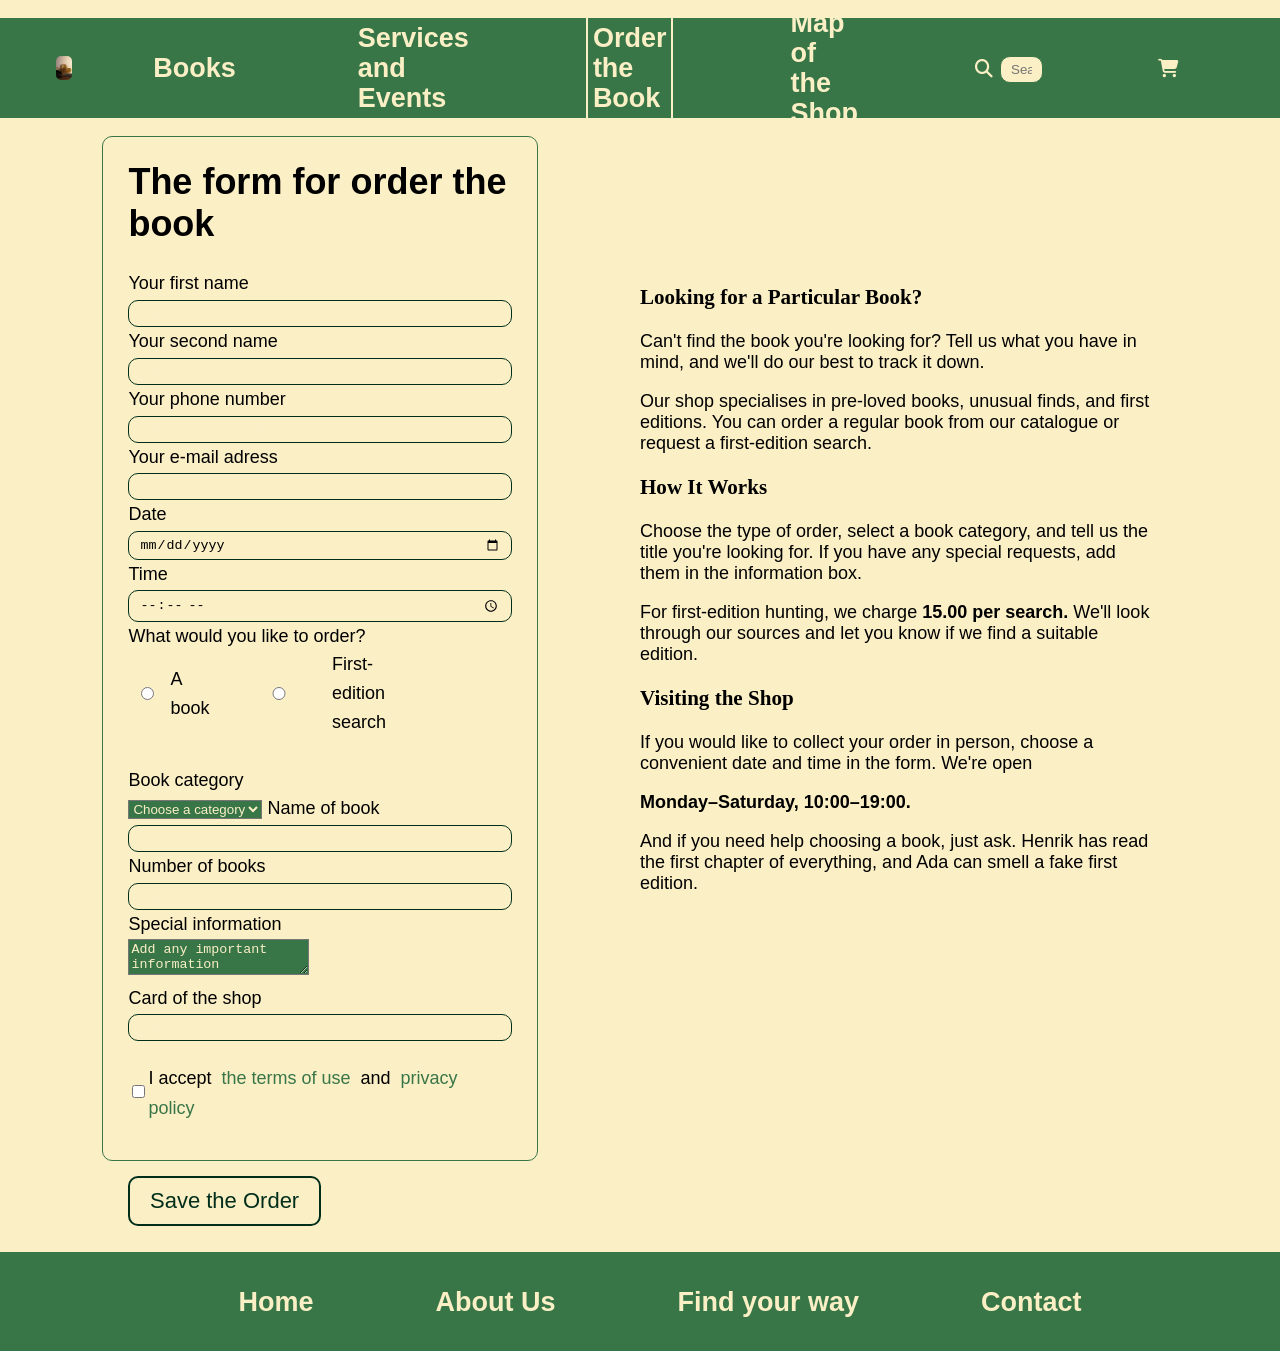
<file: order.html>
<!DOCTYPE html>
<html>
<head>
<meta name="viewport" content="width=device-width, initial-scale=1.0">
<title>Order | Bookshop Dog-Eared Pages</title>
<link rel="stylesheet" href="style.css">
<link rel="stylesheet" href="https://cdnjs.cloudflare.com/ajax/libs/font-awesome/6.6.0/css/all.min.css">

</head>
<body>

    <header>
        <nav>
            <ul class="list">
                <li class="logo">
                    <img src="pic/logo.jpg" alt="Dog-Eared Pages bookshop logo" width="100%">
                </li>
                <li>
                    <a href="books.html"><h2>Books</h2></a>
                </li>
                <li>
                    <a href="services.html"><h2>Services and Events</h2></a>
                </li>
                <li><a href="order.html" class="active"><h2>Order the Book</h2></a>
                </li>
                <li>
                    <a href="map.html"><h2>Map of the Shop</h2></a>
                </li>
                <li class="search">
                    <a href="#"><input type="text" placeholder="Search books, authors, ISBNs"></a>
                </li>
                <li class="busket">
                    <a href="#"></a>
                </li>
            </ul>
        </nav>
    </header>

    <main> 
        <form class="order">
            <div class="order_info">
                <div class="menucards1">
                    <h1>The form for order the book</h1>
                    <div class="order_button">
                        <label for="first-name">Your first name</label>
                        <input id="first-name" type="text" placeholder="Enter your first name">
                        <label for="second-name">Your second name</label>
                        <input id="second-name" type="text"placeholder="Enter your second name">
                        <label for="phone-number">Your phone number</label>
                        <input id="phone-number" type="tel"placeholder="Enter your phone number">
                  

                        <label for="e-mail">Your e-mail adress</label>
                        <input id="e-mail"  type="email" pattern="[^ @]*@[^ @]*" placeholder="Enter your email">
                        <label for="date">Date</label>
                        <input id="date" type="date" placeholder="Enter date, when you want to come">
                        <label for="time">Time</label>
                        <input id="time" type="time" placeholder="Enter time, when you want to come">

                        <label>What would you like to order?</label>

                        <div class="radio-group">
                            <label>
                                <input type="radio" name="order-type" value="book">
                                A book
                            </label>

                            <label>
                                <input type="radio" name="order-type" value="first-edition">
                                First-edition search
                            </label>
                        </div>
                        <br>

                        <label for="book-category">Book category</label>
                        <br>
                        <select id="book-category" name="book-category">
                            <option value="">Choose a category</option>
                            <option>Fiction</option>
                            <option>Non-fiction</option>
                            <option>Children's books</option>
                            <option>Rare books</option>
                            <option>First editions</option>
                        </select>


                        <label for="name-book">Name of book</label>
                        <input id="name-book" type="text" placeholder="Enter name of book">
                        <label for="book-number">Number of books</label>
                        <input id="book-number" type="number" min="1" placeholder="Enter number of books">
                        <label for="special-info">Special information</label>
                        <br>
                        <textarea id="special-info" name="special-info"
                                placeholder="Add any important information"></textarea>
                        <br>
                        <label for="card">Card of the shop</label>
                        <input id="card" type="number" placeholder="Enter your card of the shop">
                        <div class="text1">
                            <input type="checkbox" style="flex: 0;">
                            <p class="terms">
                                I accept <a href="#">the terms of use</a> and <a href="#">privacy policy</a>
                            </p>
                        </div>
                    </div>
                </div>
                <button class="order_button1" type="submit">Save the Order</button>
            </div>
            <div class="order_header">
                <h3>Looking for a Particular Book?</h3>

                <p>Can't find the book you're looking for? Tell us what you have in mind, and we'll do our best to track it down.</p>

                <p>Our shop specialises in pre-loved books, unusual finds, and first editions.
                You can order a regular book from our catalogue or request a first-edition search.</p>

                <h3>How It Works</h3>

                <p>Choose the type of order, select a book category, and tell us the title you're looking for.
                If you have any special requests, add them in the information box.</p>

                <p>For first-edition hunting, we charge <strong>15.00 per search.</strong> We'll look through our sources and
                let you know if we find a suitable edition.</p>

                <h3>Visiting the Shop</h3>

                <p>If you would like to collect your order in person, choose a convenient date and time in the form.
                We're open </p><strong>Monday–Saturday, 10:00–19:00.</strong>

                <p>And if you need help choosing a book, just ask. Henrik has read the first chapter of everything, and
                Ada can smell a fake first edition.</p>
            </div>
        </form>
    </main>

    <footer class="down">
        <ul class="list">
            <li>
                <a href="index.html"><h2>Home</h2></a>
            </li>
             <li>
                <a href="about.html"><h2>About Us</h2></a>
            </li>
            <li>
                <a href="map.html"><h2>Find your way</h2></a>
            </li>
            <li>
                <a href="contact.html"><h2>Contact</h2></a>
            </li>
        </ul>
    </footer>
 
 
</body>
</html>
</file>
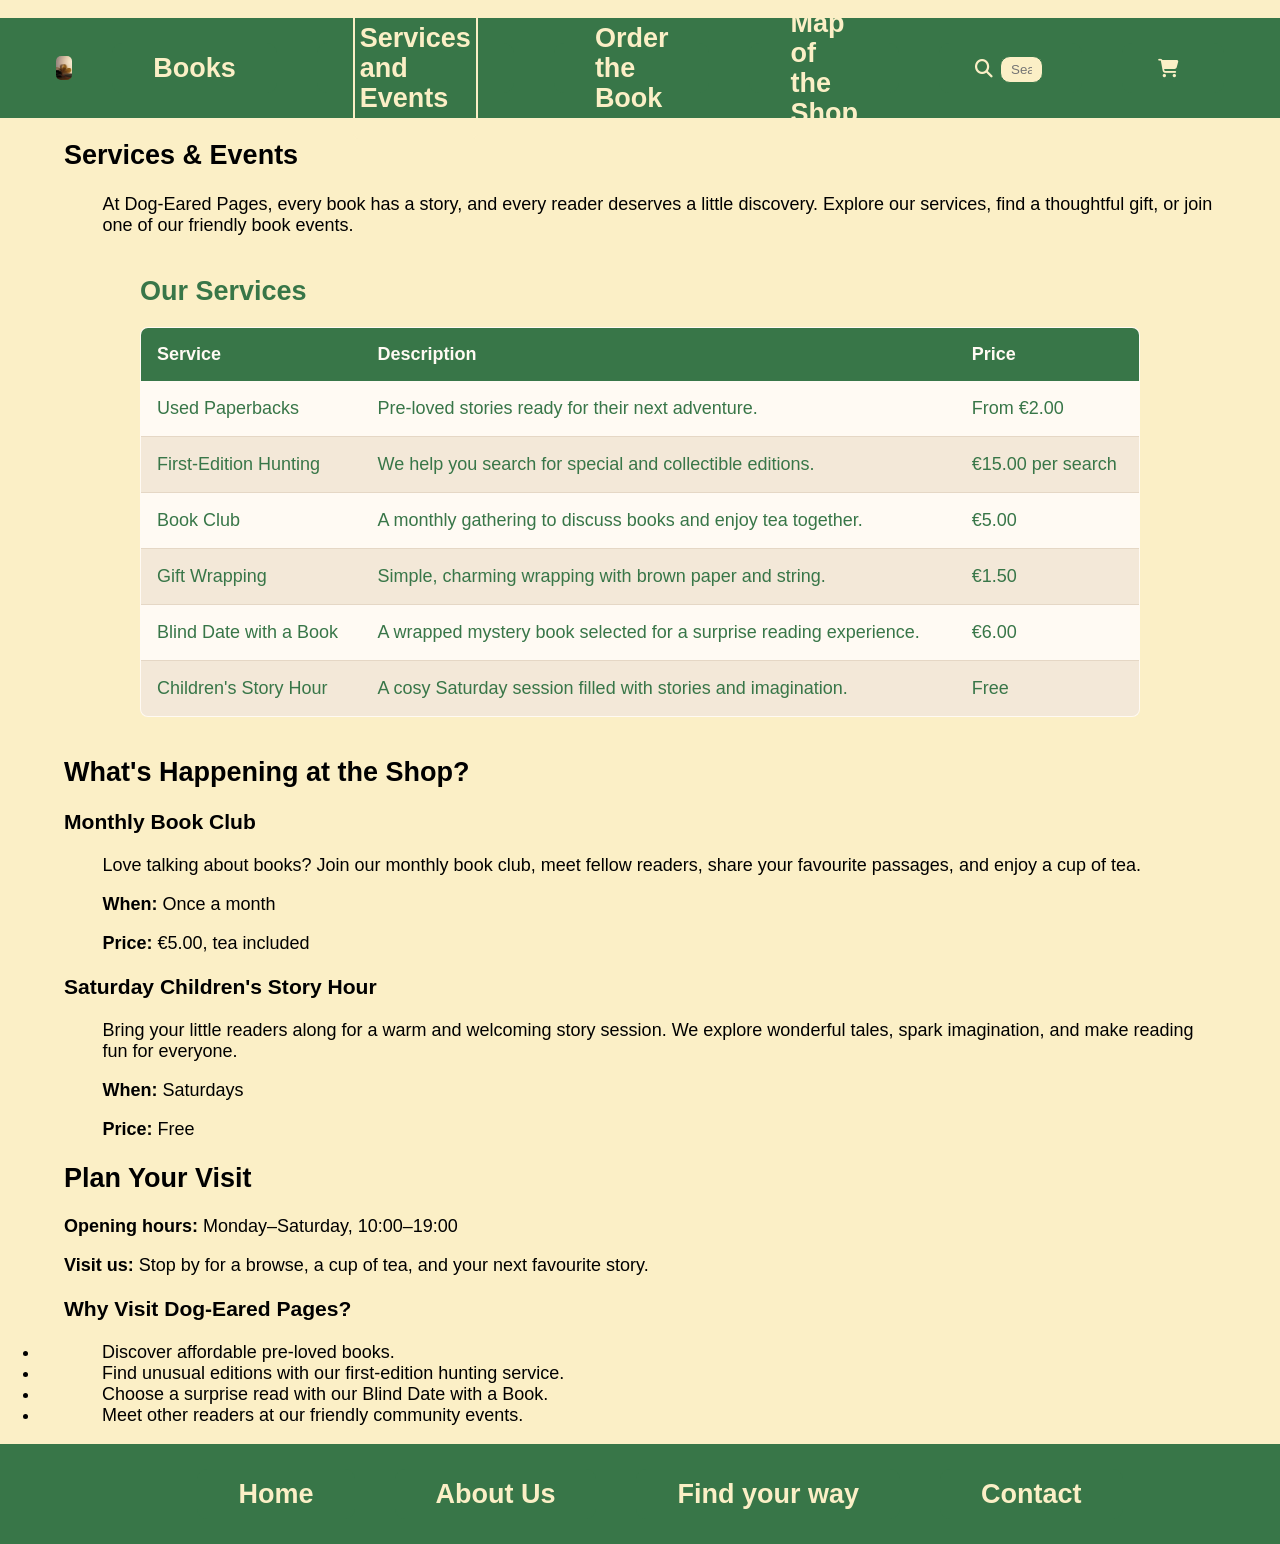
<file: services.html>
<!DOCTYPE html>
<html>
<head>
<meta name="viewport" content="width=device-width, initial-scale=1.0">
<title>Services and Events | Bookshop Dog-Eared Pages</title>
<link rel="stylesheet" href="style.css">
<link rel="stylesheet" href="https://cdnjs.cloudflare.com/ajax/libs/font-awesome/6.6.0/css/all.min.css">

</head>
<body>

    <header>
        <nav>
            <ul class="list">
                <li class="logo">
                    <img src="pic/logo.jpg" alt="Dog-Eared Pages bookshop logo" width="100%">
                </li>
                <li>
                    <a href="books.html"><h2>Books</h2></a>
                </li>
                <li>
                    <a href="services.html" class="active"><h2>Services and Events</h2></a>
                </li>
                <li>
                    <a href="order.html"><h2>Order the Book</h2></a>
                </li>
                <li>
                    <a href="map.html"><h2>Map of the Shop</h2></a>
                </li>
                <li class="search">
                    <a href="#"><input type="text" placeholder="Search books, authors, ISBNs"></a>
                </li>
                <li class="busket">
                    <a href="#"></a>
                </li>
            </ul>
        </nav>
    </header>

    <main>
        <section class="services-intro">
            <h2>Services & Events</h2>
            <p>
                At Dog-Eared Pages, every book has a story, and every reader
                deserves a little discovery. Explore our services, find a
                thoughtful gift, or join one of our friendly book events.
            </p>
        </section>

        <section class="services-list">
            <h2>Our Services</h2>

            <table>
                <thead>
                    <tr>
                        <th scope="col">Service</th>
                        <th scope="col">Description</th>
                        <th scope="col">Price</th>
                    </tr>
                </thead>
                <tbody>
                    <tr>
                        <td>Used Paperbacks</td>
                        <td>Pre-loved stories ready for their next adventure.</td>
                        <td>From €2.00</td>
                    </tr>
                    <tr>
                        <td>First-Edition Hunting</td>
                        <td>We help you search for special and collectible editions.</td>
                        <td>€15.00 per search</td>
                    </tr>
                    <tr>
                        <td>Book Club</td>
                        <td>A monthly gathering to discuss books and enjoy tea together.</td>
                        <td>€5.00</td>
                    </tr>
                    <tr>
                        <td>Gift Wrapping</td>
                        <td>Simple, charming wrapping with brown paper and string.</td>
                        <td>€1.50</td>
                    </tr>
                    <tr>
                        <td>Blind Date with a Book</td>
                        <td>A wrapped mystery book selected for a surprise reading experience.</td>
                        <td>€6.00</td>
                    </tr>
                    <tr>
                        <td>Children's Story Hour</td>
                        <td>A cosy Saturday session filled with stories and imagination.</td>
                        <td>Free</td>
                    </tr>
                </tbody>
            </table>
        </section>

        <section class="events">
            <h2>What's Happening at the Shop?</h2>

            <article class="event-card">
                <h3>Monthly Book Club</h3>
                <p>
                    Love talking about books? Join our monthly book club,
                    meet fellow readers, share your favourite passages,
                    and enjoy a cup of tea.
                </p>
                <p><strong>When:</strong> Once a month</p>
                <p><strong>Price:</strong> €5.00, tea included</p>
            </article>

            <article class="event-card">
                <h3>Saturday Children's Story Hour</h3>
                <p>
                    Bring your little readers along for a warm and welcoming
                    story session. We explore wonderful tales, spark
                    imagination, and make reading fun for everyone.
                </p>
                <p><strong>When:</strong> Saturdays</p>
                <p><strong>Price:</strong> Free</p>
            </article>
        </section>

        <section class="shop-info">
            <h2>Plan Your Visit</h2>

            <p><strong>Opening hours:</strong> Monday–Saturday, 10:00–19:00</p>
            <p><strong>Visit us:</strong> Stop by for a browse, a cup of tea, and your next favourite story.</p>

            <h3>Why Visit Dog-Eared Pages?</h3>
            <ul>
                <li>Discover affordable pre-loved books.</li>
                <li>Find unusual editions with our first-edition hunting service.</li>
                <li>Choose a surprise read with our Blind Date with a Book.</li>
                <li>Meet other readers at our friendly community events.</li>
            </ul>
        </section>
    </main>
            

    <footer class="down">
        <ul class="list">
            <li>
                <a href="index.html"><h2>Home</h2></a>
            </li>
             <li>
                <a href="about.html"><h2>About Us</h2></a>
            </li>
            <li>
                <a href="map.html"><h2>Find your way</h2></a>
            </li>
            <li>
                <a href="contact.html"><h2>Contact</h2></a>
            </li>
        </ul>
    </footer>
 
 
</body>
</html>
</file>
<file: style.css>
html {
    scroll-behavior: smooth;
    overflow-x: hidden;
}

body{
    margin: 0px;
    padding: 0px;
    font-family: sans-serif;
    font-size: 18px;
    background-color: rgb(251, 239, 198);
    overflow-x: hidden;
}
/*--typography--*/

.hero_text h1,
.hero_text1 h2,
.card h1,
.about_main h2,
.contact_main h2,
.order_header h3 {
    font-family: Georgia, "Times New Roman", serif;
}

/*--header--*/
.list li{
    display: flex;
    flex: 0 1 auto;
    vertical-align: middle;
    align-items: center;
    font-weight: 900;
    font-size: large;
    height: 50px;
}

.list li:not(.logo){
    padding: 0 2em;
    background-color: rgb(56, 118, 72);
    border-radius: 10px;
    margin: 20px;
}

.list li:not(.logo):hover{
    background-color: rgb(1, 46, 27);
}

.list li:not(.logo) {
    transition: background-color 0.3s ease;
}

header .list {
    background-color:rgb(56, 118, 72);
    padding: 0 2em;
    height: 100px;
    align-items: center;
}

header .logo{
    padding: 10px;
    width: 50px;
    margin: 10px;
}

header img, a{
    border-radius: 5px;
}

a {
    line-height: 30px;
    text-decoration: none;
    color: rgb(251, 239, 198);
    padding: 2px 5px;
}

header{
    position: sticky;
    top: 0;
    width: 100%;
}

.list{
    display: flex;
    justify-content: space-around;
}

header a.active {
    border: 2px solid rgb(251, 239, 198);
}

.list .search input{
    margin-left: 5%;
    padding: 5px 10px;
    border-radius: 10px;
    background-color: rgb(251, 239, 198);
    border: 1px solid  rgb(56, 118, 72);
    box-sizing: border-box;
    outline: none;
    margin-top: 0;
    width: 100%;
}

.list .search::before{
    content: "\f002";
    vertical-align: middle;
    font-family: "Font Awesome 6 Free";
    color:  rgb(251, 239, 198);
}

.list .busket::before{
    content: "\f07a";
    vertical-align: middle;
    font-family: "Font Awesome 6 Free";
    color:  rgb(251, 239, 198);
}

/*--index/home--*/
.hero{
    color: rgb(251, 239, 198);
}

.hero {
    position: relative;
}

.homeimg {
    position: absolute;
    width: 100%;
    height: 900px;
}

.hero::after {
    content: "";
    position: absolute;
    inset: 0;
    background: rgba(1, 46, 27, 0.25);
    z-index: 1;
    pointer-events: none;
}

.hero_text {
    position: relative;
    z-index: 2;
}

.homeimg{
    width: 100%;
    position: absolute;
    height: 900px;
}

.hero_text{
    display: flex;
    flex-direction: column;
    position: relative;
    padding-left: 10%;
}

.hero_text1 {
    position: relative;
    color: rgb(251, 239, 198);
    padding: 0 10%;
}
.hero_text1 p{
    padding-left: 8%;
}

.hero_text1 h2,
.hero_text1 p {
    color: inherit;
}

/*--menu--*/
.menu_info{
    position: relative;
    display: flex;
    margin-left: 20px;
    margin-right: 20px;
    flex-wrap: wrap;
}

.menu_info > div{
    flex: 1 1 0%;
    padding: 20px 20px;
    border-radius: 10px;
}

.menucards{
    display: flex;
    width: 100%;
    gap: 70px;
    justify-content: center;
}
.card {
    border: 2px solid rgb(56, 118, 72);
    border-radius: 10px;
    transition: transform 0.3s ease, background-color 0.3s ease;
    height: 280px;
    width: 280px;
    cursor: pointer;
    text-align: center;
    background-color: rgb(56, 118, 72);
}

.card > div {

    padding: 30px 20px;
    border-radius: 10px;
}

.card:hover {
    background-color: rgba(0, 0, 0, 0.1);
    color: rgb(251, 239, 198);
    transform: translateY(-4px);
}

/*--down--*/
.down{
    width: 100%;
    background-color:  rgb(56, 118, 72);
    height: 100px;
    justify-content: space-around;
    display: flex;
    align-items: center;
    position: relative;
}
/*--books--*/
.books_text h2{
    color: rgb(1, 46, 27);
    padding-left: 5%;
}
.books_text p{
    padding-left: 8%;
}
.new_info{
    display: flex;
    margin-left: 20px;
    margin-right: 20px;
    flex-wrap: wrap;
    margin-bottom: 2%;
}

.newcards > div{
    display: flex;
    flex: 0 0 calc((100% - 100px) / 7);
    background-color:  rgb(251, 239, 198);
    padding-top: 1%;
    border-radius: 10px;
    height: 570px;
    flex-direction: column;
}

.newcards{
    display: flex;
    width: 100%;
    gap: 10px;
    flex-wrap: wrap;
    align-items: stretch;
}

.newcards h2 {
    text-align: center;
}
.newcards p{
    margin: 0;
}

.newcards img{
    height: 210px;
    width: 140px;
    border-radius: 10px;
    display: block;
    margin: 0 auto;
    transition: transform 0.3s ease;
}

.newcards img:hover {
    transform: scale(1.05);
}

.newcards button{
    color: rgb(1, 46, 27);
    border: solid 3px rgb(1, 46, 27);
    text-align: center;
    background-color:  rgb(251, 239, 198);
    border-radius: 10px;
    margin-top: auto;
}

.newcards button:hover{
    background-color: rgb(56, 118, 72);
    cursor: pointer;
}

 .services-intro h2{
    padding-left: 5%;
    padding-right: 5%;
 }

 .services-intro h3{
    padding-left: 5%;
    padding-right: 5%;
 }

 .services-intro p{
    padding-left: 8%;
    padding-right: 5%;
 }

 .services-intro li{
    padding-left: 5%;
    padding-right: 5%;
 }

 .events h2{
    padding-left: 5%;
    padding-right: 5%;
 }

 .events h3{
    padding-left: 5%;
    padding-right: 5%;
 }

 .events p{
    padding-left: 8%;
    padding-right: 5%;
 }

 .events li{
    padding-left: 5%;
    padding-right: 5%;
 }

 .shop-info h2{
    padding-left: 5%;
    padding-right: 5%;
 }

 .shop-info h3{
    padding-left: 5%;
    padding-right: 5%;
 }

 .shop-info p{
    padding-left: 5%;
    padding-right: 5%;
 }

 .shop-info li{
    padding-left: 5%;
    padding-right: 5%;
 }


.services-list {
    margin: 40px auto;
    max-width: 1000px;
    padding: 0 20px;
}

.services-list h2 {
    margin-bottom: 20px;
    color: rgb(56, 118, 72);
}

.services-list table {
    width: 100%;
    border-collapse: collapse;
    background-color: #fffaf3;
    color: rgb(56, 118, 72);
    border: 1px solid #d8c3a5;
    border-radius: 8px;
    overflow: hidden;
}

.services-list thead {
    background-color: rgb(56, 118, 72);
    color: #fffaf3;
}

.services-list th {
    padding: 16px;
    text-align: left;
    font-weight: 600;
}

.services-list td {
    padding: 14px 16px;
    border-bottom: 1px solid #e5d7c5;
    line-height: 1.5;
    vertical-align: top;
}

.services-list tbody tr:nth-child(even) {
    background-color: #f3e8d8;
}

.services-list tbody tr {
    transition: background-color 0.25s ease;
}

.services-list tbody tr:hover {
    background-color: #ead5b9;
}

.services-list tbody tr:last-child td {
    border-bottom: none;
}


/*--order--*/
.order{
    display: flex;
    flex-wrap: wrap;
    width: 100%;
}
    
.order > div{
    flex: 1 1 0%;
    background-color: rgb(251, 239, 198);
}

.order .menucards1{
    border: 1px solid rgb(56, 118, 72);
    border-radius: 10px;
    padding: 0 25px 15px;
    width: 75%;
    margin-left: 20%;
}

.order .terms a{
    color: rgb(56, 118, 72);
}

.order_button{
line-height: 1.6;
}

.order .button a{
    color: rgb(1, 46, 27);
    text-decoration: none;
}

.order .text1{
    display: flex;
    justify-content: flex-start;
    padding: 1% 0;
    align-items: center;
}

.order_button input{
    padding: 5px 10px;
    border-radius: 10px;
    background-color: rgb(251, 239, 198);
    border: 1px solid rgb(1, 46, 27);
    box-sizing: border-box;
    outline: none;
    margin-top: 0;
    width: 100%;
}

.order_button input:hover{
    border-color: rgb(56, 118, 72);
}

.order_info button{
    color: rgb(1, 46, 27);
    border: solid 2px rgb(1, 46, 27);
    background-color: rgb(251, 239, 198);
    text-align: center;
    padding: 0 30px;
    border-radius: 10px;
    margin-top: 20px;
    margin-left: 35%;
    margin-bottom: 5%;
}

.order_info button:hover{
    background-color: rgb(56, 118, 72);
    cursor: pointer;
}

.order .order_header{
    margin: 10% 10%;
    height: 100%;
}

.radio-group {
    display: flex;
    align-items: center;
    gap: 20px;
}

.radio-group label {
    display: flex;
    align-items: center;
    gap: 5px;
}

.order #book-category{
    color: rgb(251, 239, 198);
    background-color:  rgb(56, 118, 72);
}

.order ::placeholder{
    color: rgb(251, 239, 198);
}

.order #special-info{
    background-color:  rgb(56, 118, 72);
}

.order .order_button1{
    display: inline-block;
    padding: 10px 20px;
    background-color: rgb(56, 118, 72);
    color: rgb(251, 239, 198);
    border-radius: 10px;
    margin-left: 25%;
    margin-top: 3%;
    color: rgb(1, 46, 27);
    border: solid 2px rgb(1, 46, 27);
    background-color: rgb(251, 239, 198);
    text-align: center;
    font-size: 22px;
}

.order .order_button1:hover{
    background-color: rgb(56, 118, 72);
    cursor: pointer;
}

/*--map--*/
.map_container {
    position: relative;
    width: 100%;
}

.mainimg {
    display: block;
    width: 100%;
    height: auto;
    margin-top: 2%;
}

.map_container > img {
    width: 100%;
    display: block;
}

.map_marker {
    position: absolute;
    cursor: pointer;
    width: 35px;
    height: 35px;
    border-radius: 50%;
    background: rgb(56, 118, 72);
    color: white;
    display: flex;
    justify-content: center;
    align-items: center;
}

.map_intro h2{
    padding-left: 5%;
}

.map_intro h1{
    margin: 0;
}

.map_intro p{
    margin: 0;
    padding-left: 8%;
}

.rare_books_marker {
    top: 57%;
    left: 17%;
}

.signature_shelf_marker {
    top: 18%;
    left: 33%;
}

.new_arrivals_marker {
    top: 53%;
    left: 8%;
}

.bestsellers_marker {
    top: 22%;
    left: 82%;
}

.classics_marker {
    top: 80%;
    left: 52%;
}

.hidden_gems_marker {
    top: 65%;
    left: 25%;
}

.art_design_marker {
    top: 13%;
    left: 63%;
}

.limited_editions_marker {
    top: 5%;
    left: 78%;
}

.new_noteworthy_marker {
    top: 35%;
    left: 95%;
}

.books_for_collectors_marker {
    top: 90%;
    left: 83%;
}

.ice_cream_vending_machine_marker {
    top: 10%;
    left: 19%;
}

.coffee_vending_machine_marker {
    top: 19%;
    left: 9%;
}

.reading_lounge_marker {
    top: 35%;
    left: 49%;
}

.visitors_restroom_marker {
    top: 82%;
    left: 95%;
}

.audiobook_listening_area_marker {
    top: 30%;
    left: 75%;
}

.dog_eared_pages_marker {
    top: 65%;
    left: 6%;
}

.map_popup {
    position: absolute;
    display: none;
    width: 340px;
    padding: 15px;
    background: #fff;
    border: 2px solid rgb(56, 118, 72);
    box-shadow: 0 8px 25px rgba(0,0,0,0.25);
    z-index: 10;
    border-radius: 10%;
}

.rare_books_popup {
    top: 45%;
    left: 20%;
}

.signature_shelf_popup {
    top: 8%;
    left: 36%;
}

.new_arrivals_popup {
    top: 45%;
    left: 11%;
}

.bestsellers_popup {
    top: 30%;
    left: 74%;
}

.classics_popup {
    top: 50%;
    left: 57%;
}

.hidden_gems_popup {
    top: 51%;
    left: 26%;
}
.art_design_popup {
    top: 17%;
    left: 51%;
}

.limited_editions_popup {
    top: 8%;
    left: 55%;
}

.new_noteworthy_popup {
    top: 39%;
    left: 72%;
}
.books_for_collectors_popup {
    top: 40%;
    left: 63%;
}

.ice_cream_vending_machine_popup {
    top: 10%;
    left: 23%;
}

.coffee_vending_machine_popup {
    top: 6%;
    left: 12%;
}

.reading_lounge_popup {
    top: 36%;
    left: 52%;
}

.visitors_restroom_popup {
    top: 50%;
    left: 64%;
}

.audiobook_listening_area_popup {
    top: 20%;
    left: 48%;
}
.dog_eared_pages_popup {
    top: 35%;
    left: 11%;
}

#rare_books:checked ~ .rare_books_popup {
    display: block;
}

#signature_shelf:checked ~ .signature_shelf_popup {
    display: block;
}

#new_arrivals:checked ~ .new_arrivals_popup {
    display: block;
}

#bestsellers:checked ~ .bestsellers_popup {
    display: block;
}

#classics:checked ~ .classics_popup {
    display: block;
}

#hidden_gems:checked ~ .hidden_gems_popup {
    display: block;
}

#art_design:checked ~ .art_design_popup {
    display: block;
}

#limited_editions:checked ~ .limited_editions_popup {
    display: block;
}

#new_noteworthy:checked ~ .new_noteworthy_popup {
    display: block;
}
#books_for_collectors:checked ~ .books_for_collectors_popup {
    display: block;
}

#ice_cream_vending_machine:checked ~ .ice_cream_vending_machine_popup {
    display: block;
}

#coffee_vending_machine:checked ~ .coffee_vending_machine_popup {
    display: block;
}

#reading_lounge:checked ~ .reading_lounge_popup {
    display: block;
}

#visitors_restroom:checked ~ .visitors_restroom_popup {
    display: block;
}

#audiobook_listening_area:checked ~ .audiobook_listening_area_popup {
    display: block;
}

#dog_eared_pages:checked ~ .dog_eared_pages_popup {
    display: block;
}

.checkbox img{
    width: 336px;
    height: 250px;
    border-radius: 10%;
 }

.map_container .checkbox {
    position: absolute;
    inset: 0;
    width: 100%;
    height: 100%;
}

.map_container .checkbox > div {
    display: contents;
}

.map_container .checkbox input[type="checkbox"] {
    position: absolute;
    opacity: 0;
    width: 1px;
    height: 1px;
    margin: 0;
    padding: 0;
    appearance: none;
    -webkit-appearance: none;
}

.map_container .map_marker {
    position: absolute;
    z-index: 2;
}

.map_container .map_popup {
    z-index: 10;
}

/*--about--*/
.about_main{
    padding-left: 4%;
    padding-right: 4%;
}

.about_button {
    display: inline-block;
    padding: 10px 20px;
    background-color: rgb(56, 118, 72);
    color: rgb(251, 239, 198);
    border-radius: 10px;
    margin-left: 5%;
    color: rgb(1, 46, 27);
    border: solid 2px rgb(1, 46, 27);
    background-color: rgb(251, 239, 198);
    text-align: center;
    margin-top: 1%;
    margin-bottom: 1%;
}

.about_button:hover{
    background-color: rgb(56, 118, 72);
    cursor: pointer;
}

.about_button1{
    display: inline-block;
    padding: 10px 20px;
    background-color: rgb(56, 118, 72);
    color: rgb(251, 239, 198);
    border-radius: 10px;
    margin-left: 5%;
    color: rgb(1, 46, 27);
    border: solid 2px rgb(1, 46, 27);
    background-color: rgb(251, 239, 198);
    text-align: center;
    margin-top: 1%;
    margin-bottom: 1%;
}

.about_button1:hover{
    background-color: rgb(56, 118, 72);
    cursor: pointer;
}

.about_main h2 {
    font-size: 28px;
}

.about_main h3,
.about_main a {
    font-size: 22px;
}

.about_main p,
.about_main li {
    font-size: 18px;
    line-height: 1.6;
    padding-left: 2em;
}

/*--contact--*/
.contact_main{
    padding-left: 4%;
    padding-right: 4%;
}

.contact_button {
    display: inline-block;
    padding: 10px 20px;
    background-color: rgb(56, 118, 72);
    color: rgb(251, 239, 198);
    border-radius: 10px;
    margin-left: 5%;
    margin-top: 1%;
    margin-bottom: 1%;
    color: rgb(1, 46, 27);
    border: solid 2px rgb(1, 46, 27);
    background-color: rgb(251, 239, 198);
    text-align: center;
}

.contact_button:hover{
    background-color: rgb(56, 118, 72);
    cursor: pointer;
}

.contact_main h2 {
    font-size: 28px;
}

.contact_main h3,
.contact_main a {
    font-size: 22px;
}

.contact_main p,
.contact_main li {
    font-size: 16px;
    padding-left: 2em;
}





/* =========================
   MOBILE
   0px - 600px
   ========================= */
@media screen and (max-width: 600px) {

    /* =========================
       GENERAL MOBILE SETTINGS
       ========================= */

    html,
    body {
        width: 100%;
        max-width: 100%;
        margin: 0;
        padding: 0;
        overflow-x: hidden;
    }

    * {
        box-sizing: border-box;
    }


    /* =========================
       HEADER
       ========================= */

    header {
        position: sticky;
        top: 0;
        left: 0;

        width: 100%;
        max-width: 100%;

        height: auto;
        margin: 0;
        padding: 0;

        overflow: hidden;
        z-index: 100;
    }

    header nav {
        width: 100%;
        max-width: 100%;
        margin: 0;
        padding: 0;
    }

    header .list {
        display: flex;
        flex-direction: column;
        flex-wrap: nowrap;

        justify-content: flex-start;
        align-items: center;

        width: 100%;
        max-width: 100%;

        height: auto;
        min-height: 0;

        margin: 0;
        padding: 8px 10px;

        gap: 5px;

        background-color: rgb(56, 118, 72);
    }


    /* LOGO */

    header .list .logo {
        display: flex;

        flex: 0 0 auto;

        width: 50px;
        max-width: 50px;
        height: 50px;

        margin: 0;
        padding: 3px;

        justify-content: center;
        align-items: center;
    }

    header .list .logo img {
        display: block;

        width: 100%;
        height: 100%;

        object-fit: cover;
    }


    /* NAVIGATION BUTTONS */

    header .list li:not(.logo) {
        display: flex;

        flex: 0 0 auto;

        width: 100%;
        max-width: 300px;

        min-height: 36px;
        height: auto;

        margin: 0;
        padding: 3px 8px;

        justify-content: center;
        align-items: center;

        border-radius: 8px;
    }

    header .list li:not(.logo) a {
        display: block;

        width: 100%;
        max-width: 100%;

        margin: 0;
        padding: 2px 4px;

        text-align: center;
        line-height: 1.2;

        white-space: normal;
    }

    header .list li:not(.logo) a h2 {
        margin: 3px 0;
        padding: 0;

        font-size: 15px;
        line-height: 1.2;
    }


    /* SEARCH */

    header .list .search {
        display: flex;

        flex: 0 0 auto;

        width: 100%;
        max-width: 300px;

        min-width: 0;

        margin: 0;
        padding: 3px 8px;

        justify-content: center;
    }

    header .list .search a {
        display: block;

        width: 100%;
        max-width: 100%;

        margin: 0;
        padding: 0;
    }

    header .list .search input {
        display: block;

        width: 100%;
        max-width: 100%;

        margin: 0;
        padding: 7px 10px;

        font-size: 14px;

        box-sizing: border-box;
    }


    /* BASKET */

    header .list .busket {
        display: flex;

        flex: 0 0 auto;

        width: 45px;
        max-width: 45px;
        min-width: 45px;

        height: 35px;
        min-height: 35px;

        margin: 0;
        padding: 3px;

        justify-content: center;
        align-items: center;
    }


   /* =========================
   HERO
   ========================= */

.hero {
    position: relative;

    width: 100%;
    max-width: 100%;
    height: 350px;

    overflow: hidden;
}

.homeimg {
    position: absolute;

    top: 0;
    left: 0;

    width: 100%;
    height: 100%;

    object-fit: cover;
    object-position: center;

    z-index: 0;
}

.hero_text {
    position: relative;

    width: 100%;
    max-width: 100%;

    padding: 70px 8% 0;

    box-sizing: border-box;

    z-index: 1;
}

.hero_text h1 {
    font-size: 34px;
    line-height: 1.1;
}

.hero_text h3 {
    font-size: 18px;
    line-height: 1.4;
}
/* =========================
       CARDS
       ========================= */

    .menu_info {
        position: relative;

        width: 100%;
        max-width: 100%;

        margin: 0;
        padding: 15px;

        box-sizing: border-box;
    }

    .menu_info > div {
        width: 100%;
        max-width: 100%;

        padding: 10px 0;

        box-sizing: border-box;
    }

    .menucards {
        display: flex;

        flex-direction: column;
        flex-wrap: nowrap;

        align-items: center;

        width: 100%;
        max-width: 100%;

        gap: 20px;

        box-sizing: border-box;
    }

.card {
    flex: 0 0 auto;

    width: 100%;
    max-width: 320px;

    height: auto;
    min-height: 180px;

    box-sizing: border-box;

    color: rgb(1, 46, 27);
}

.card > div {
    width: 100%;
    max-width: 100%;

    padding: 15px;

    box-sizing: border-box;
}

.card h1,
.card h3 {
    color: rgb(1, 46, 27);
}

.card h1 {
    font-size: 25px;
    line-height: 1.2;
}

.card h3 {
    font-size: 17px;
    line-height: 1.4;
}

/*--BOOKS PAGE--*/
  .newcards {
        gap: 10px;
    }

    .newcards > div {
        flex: 0 0 calc((100% - 10px) / 2);
        height: 480px;
        padding: 10px;
    }

    .newcards button {
        margin-top: 10px;
        padding: 5px;
        width: 100%;
    }
    .newcards img {
        width: 100%;
        height: 180px;
        object-fit: contain;
    }

    .newcards h2 {
        font-size: 16px;
    }

    .newcards p {
        font-size: 12px;
    }



/*--SERVICES PAGE--*/
.services-list {
        padding: 0 10px;
        overflow-x: auto;
    }

    .services-list table {
        font-size: 14px;
    }

    .services-list th,
    .services-list td {
        padding: 10px 8px;
        overflow-wrap: anywhere;
    }

/*--ORDER PAGE--*/

.order {
    display: flex;
    flex-direction: column;
    flex-wrap: nowrap;

    width: 100%;
    max-width: 100%;

    margin: 0;
    padding: 15px;

    box-sizing: border-box;
}

.order > div {
    width: 100%;
    max-width: 100%;

    flex: none;

    box-sizing: border-box;
}


/* FORM */

.order .order_info {
    width: 100%;
    max-width: 100%;

    margin: 0;
    padding: 0;

    box-sizing: border-box;
}

.order .menucards1 {
    width: 100%;
    max-width: 100%;

    margin: 0;
    padding: 0 15px 20px;

    box-sizing: border-box;
}

.order .menucards1 h1 {
    font-size: 26px;
    line-height: 1.2;
}

.order .order_button {
    width: 100%;
}

.order .order_button input,
.order .order_button select,
.order .order_button textarea {
    width: 100%;
    max-width: 100%;

    box-sizing: border-box;
}

.order .radio-group {
    flex-wrap: wrap;
}

.order .order_button1 {
    display: block;

    width: auto;

    margin: 20px auto 30px;
}


/* INFORMATION BELOW THE FORM */

.order .order_header {
    width: 100%;
    max-width: 100%;

    margin: 0;
    padding: 20px 8% 30px;

    box-sizing: border-box;
}

.order .order_header h3 {
    font-size: 22px;
    line-height: 1.3;
}

.order .order_header p {
    font-size: 16px;
    line-height: 1.6;
}


    /* =========================
   TEXT BELOW CARDS
   ========================= */

.hero_text1 {
    position: relative;

    width: 100%;
    max-width: 100%;

    margin: 0;
    padding: 20px 8%;

    box-sizing: border-box;

    color: rgb(1, 46, 27);
}

.hero_text1 h2,
.hero_text1 p {
    color: rgb(1, 46, 27);
}

.hero_text1 h2 {
    font-size: 25px;
    line-height: 1.2;
}

.hero_text1 p {
    font-size: 16px;
    line-height: 1.6;
}


    /* =========================
       FOOTER
       ========================= */

    .down {
        width: 100%;
        max-width: 100%;

        height: auto;

        padding: 10px 0;

        box-sizing: border-box;
    }

    .down .list {
        display: flex;
        flex-direction: column;

        width: 100%;
        max-width: 100%;

        height: auto;

        margin: 0;
        padding: 0;
    }

    .down .list li {
        width: 90%;
        max-width: 300px;

        margin: 3px auto;
    }

/* Fix map spacing on mobile */
    .map_container {
        position: relative;
        width: 100%;
        height: auto;
        line-height: 0;
    }

    .map_container > .mainimg {
        display: block;
        width: 100%;
        height: auto;
    }

    .map_container > .checkbox {
        position: absolute;
        top: 0;
        left: 0;
        width: 100%;
        height: 100%;
        margin: 0;
        padding: 0;
        line-height: normal;
    }

    .map_container .checkbox > div {
        display: contents;
    }
    /* MAP POPUPS — MOBILE */
    .map_container .map_popup img {
        display: none;
    }

    .map_container .map_popup {
        width: min(260px, calc(100vw - 32px));
        max-width: calc(100vw - 32px);
        padding: 12px;
        border-radius: 10px;
        box-sizing: border-box;
    }

    .map_container .map_popup h3 {
        margin-top: 0;
        margin-bottom: 8px;
        font-size: 17px;
    }

    .map_container .map_popup p {
        margin: 0;
        font-size: 14px;
        line-height: 1.5;
        overflow-wrap: anywhere;
    }
}


/* =========================
   TABLET
   601px - 1024px
   ========================= */

@media screen and (min-width: 601px) and (max-width: 1024px) {
html,
body {
    min-height: 100%;
}

body {
    min-height: 100vh;
    display: flex;
    flex-direction: column;
}

main {
    flex: 1 0 auto;
}

footer {
    flex-shrink: 0;
}

    * {
        box-sizing: border-box;
    }
/* HEADER */

    header {
        width: 100%;
        max-width: 100%;
        overflow: hidden;
    }

    header nav {
        width: 100%;
        max-width: 100%;
        margin: 0;
        padding: 0;
    }

    header .list {
        display: flex;
        flex-direction: row;
        flex-wrap: nowrap;

        width: 100%;
        max-width: 100%;

        height: auto;
        min-height: 80px;

        margin: 0;
        padding: 10px;

        gap: 8px;

        justify-content: space-between;
        align-items: center;

        overflow: hidden;
    }


    /* LOGO */

    header .list .logo {
        flex: 0 0 45px;

        width: 45px;
        max-width: 45px;

        height: 45px;

        margin: 0;
        padding: 3px;
    }

    header .list .logo img {
        display: block;

        width: 100%;
        height: 100%;

        object-fit: cover;
    }


    /* NAVIGATION ITEMS */

    header .list li:not(.logo) {
        flex: 1 1 auto;

        min-width: 0;
        width: auto;
        max-width: none;

        height: auto;
        min-height: 40px;

        margin: 0;
        padding: 4px 6px;

        justify-content: center;
        align-items: center;
    }

    header .list li:not(.logo) a {
        display: block;

        width: 100%;
        max-width: 100%;

        margin: 0;
        padding: 2px;

        text-align: center;

        line-height: 1.1;
    }

    header .list li:not(.logo) a h2 {
        margin: 2px 0;
        padding: 0;

        font-size: 13px;
        line-height: 1.2;
    }


    /* SEARCH */

    header .list .search {
        flex: 1 1 120px;

        min-width: 80px;
        max-width: 150px;

        margin: 0;
        padding: 4px;
    }

    header .list .search a {
        width: 100%;
        margin: 0;
        padding: 0;
    }

    header .list .search input {
        width: 100%;
        max-width: 100%;

        margin: 0;
        padding: 6px 7px;

        font-size: 12px;
    }


    /* BASKET */

    header .list .busket {
        flex: 0 0 35px;

        width: 35px;
        max-width: 35px;
        min-width: 35px;

        height: 35px;

        margin: 0;
        padding: 3px;
    }



    /* MAIN CONTENT */

    main {
        width: 100%;
        max-width: 100%;
        margin: 0;
        padding: 0;

    }

    /* HOME HERO */

    .hero {
        width: 100%;
        max-width: 100%;
    }

    .homeimg {
        width: 100%;
        max-width: 100%;
    }


    /* HOME CARDS */

    .menucards {
        width: 100%;
        max-width: 100%;

        gap: 20px;
    }

    .card {
        min-width: 0;
        max-width: 280px;
    }


    /* FOOTER */

    .down {
        width: 100%;
        max-width: 100%;
    }

    .down .list {
        width: 100%;
        max-width: 100%;

        margin: 0;
        padding: 10px;

        box-sizing: border-box;
    }

    /* Fix map spacing on tablet and mobile */
   
    .map_container {
        position: relative;
        width: 100%;
        max-width: 100%;
        height: auto;
        margin: 0;
        padding: 0;
        line-height: 0;
        overflow: hidden;
        box-sizing: border-box;
    }

    .map_container > .mainimg {
        display: block;
        width: 100%;
        max-width: 100%;
        height: auto;
        margin: 0;
        padding: 0;
        border: 0;
        box-sizing: border-box;
    }

    .map_container > .checkbox {
        position: absolute;
        top: 0;
        left: 0;
        width: 100%;
        height: 100%;
        margin: 0;
        padding: 0;
        border: 0;
        box-sizing: border-box;
    }
    
}
</file>
